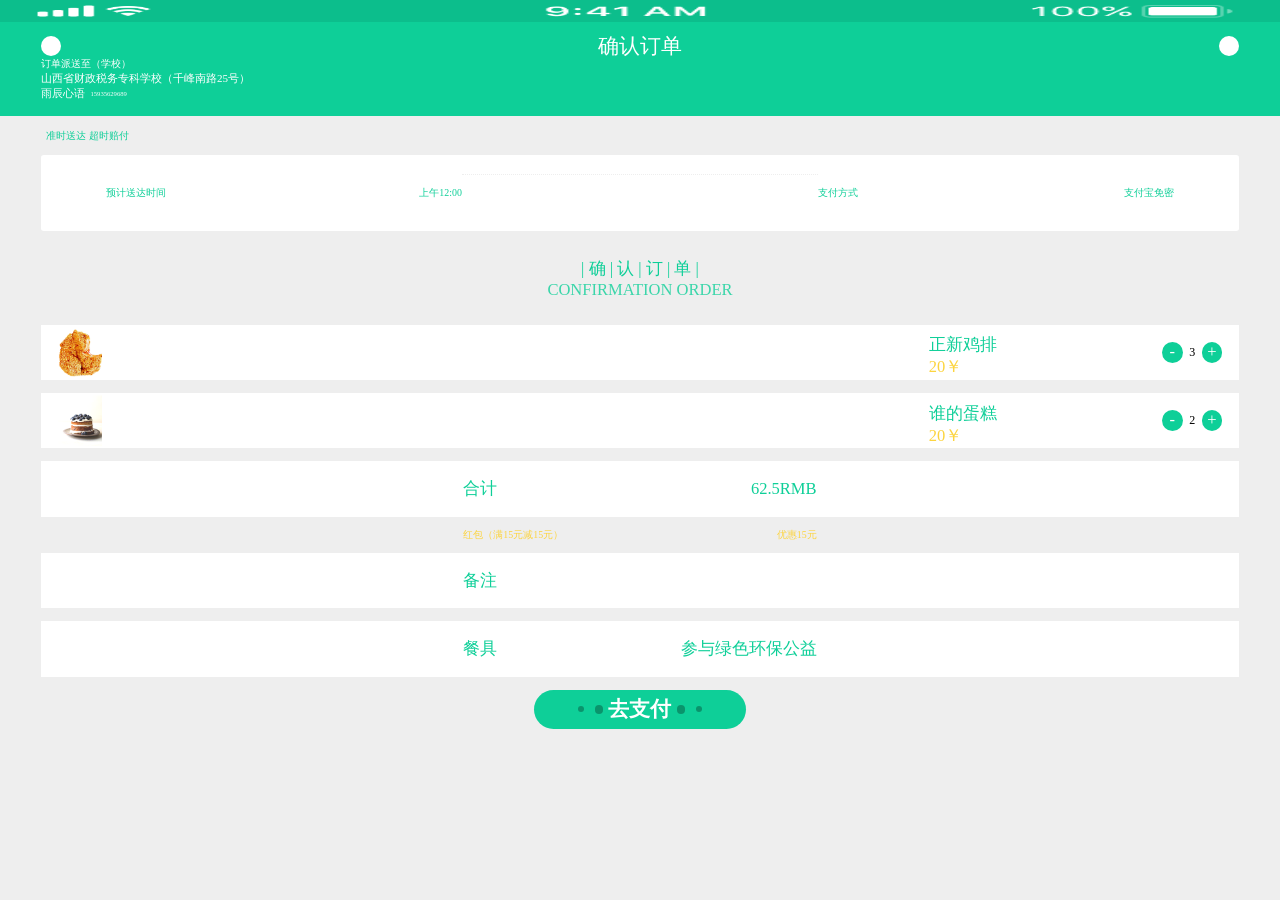
<file: food1.0/confirms.html>
<!DOCTYPE html>
<html lang="en">
<head>
    <meta charset="UTF-8">
    <meta name="viewport" content="width=device-width">
    <link rel="stylesheet" href="css/Personal%20Center.css">
    <link rel="stylesheet" href="css/basic.css">
    <link rel="stylesheet" href="css/index.css">
    <link rel="stylesheet" href="css/Store.css">
    <link rel="stylesheet" href="css/confirm.css">
    <link rel="stylesheet" href="http://at.alicdn.com/t/font_1019572_fpy5pilshcc.css">
    <title>确认订单</title>
</head>
<body>
<!--头部开始-->
<header class="header-box">
    <div class="nav">
        <img src="img/zhuangtailan.png" alt="">
    </div>
    <div class="header-content">
        <a href="Store.html">
            <div class="content-L">
                <i class="iconfont icon-next-copy"></i>
            </div>
        </a>
        <div class="content-word">
            确认订单
        </div>
        <div class="content-L">
            <i class="iconfont icon-fenxiang" id="edit"></i>
        </div>
        <div id="content-xinxi">
            <p class="paisong">
                订单派送至（学校）
            </p>
            <p class="paisongdizhi">
                山西省财政税务专科学校（千峰南路25号）
            </p>
            <div class="paisong-phone">
                雨辰心语
                <i class="iconfont icon-shouji"></i>
                <p class="phones">15935629689</p>
            </div>
        </div>
    </div>

</header>
<!--头部结束-->
<!--内容开始-->
<div class="content">
    <i class="iconfont icon-gantanhao"></i>
    <span>准时送达  超时赔付</span>
</div>
<div class="content-a">
    <div class="content-a-up">
        <p>预计送达时间</p>
        <p>
            上午12:00
            <i class="iconfont icon-down2"></i>
        </p>
    </div>
    <div class="xuxian"></div>
    <div class="content-a-up">
        <p>支付方式</p>
        <p>
            支付宝免密
            <i class="iconfont icon-down2"></i>
        </p>
    </div>
</div>
<div class="content-b">
    <p>
        <span>|</span>
        确
        <span>|</span>
        认
        <span>|</span>
        订
        <span>|</span>
        单
        <span>|</span>
    </p>
    <p id="content-b-p">CONFIRMATION ORDER</p>
</div>
<div class="content-c">
    <div class="content-c-img">
        <img src="img/01.png" alt="">
    </div>
    <div class="content-c-word">
        <div class="c-word-left">
            <p class="word-left-up">正新鸡排</p>
            <p class="word-left-down">20￥</p>
        </div>
        <div class="c-word-right">
            <div class="jian">
                -
            </div>
            <div>3</div>
            <div class="jian">
                +
            </div>
        </div>
    </div>
</div>
<div class="content-c">
    <div class="content-c-img">
        <img src="img/3.png" alt="">
    </div>
    <div class="content-c-word">
        <div class="c-word-left">
            <p class="word-left-up">谁的蛋糕</p>
            <p class="word-left-down">20￥</p>
        </div>
        <div class="c-word-right">
            <div class="jian">
                -
            </div>
            <div>2</div>
            <div class="jian">
                +
            </div>
        </div>
    </div>
</div>
<div class="content-d">
    <div class="content-d-word">
        <p>合计</p>
        <p>62.5RMB</p>
    </div>
</div>
<div class="content-e">
    <p>红包（满15元减15元）</p>
    <p>优惠15元</p>
</div>
<div class="content-d">
    <div class="content-d-word">
        <p>备注</p>
        <p><i class="iconfont icon-down2"></i></p>
    </div>
</div>
<div class="content-d">
    <div class="content-d-word">
        <p>餐具</p>
        <p>参与绿色环保公益</p>
    </div>
</div>
<a href="Payment%20method.html">
    <div class="button">
        <div class="button-dot1"></div>
        <div class="button-dot2"></div>
        去支付
        <div class="button-dot2"></div>
        <div class="button-dot1"></div>
    </div>
</a>
<!--内容结束-->
</body>
</html>
</file>
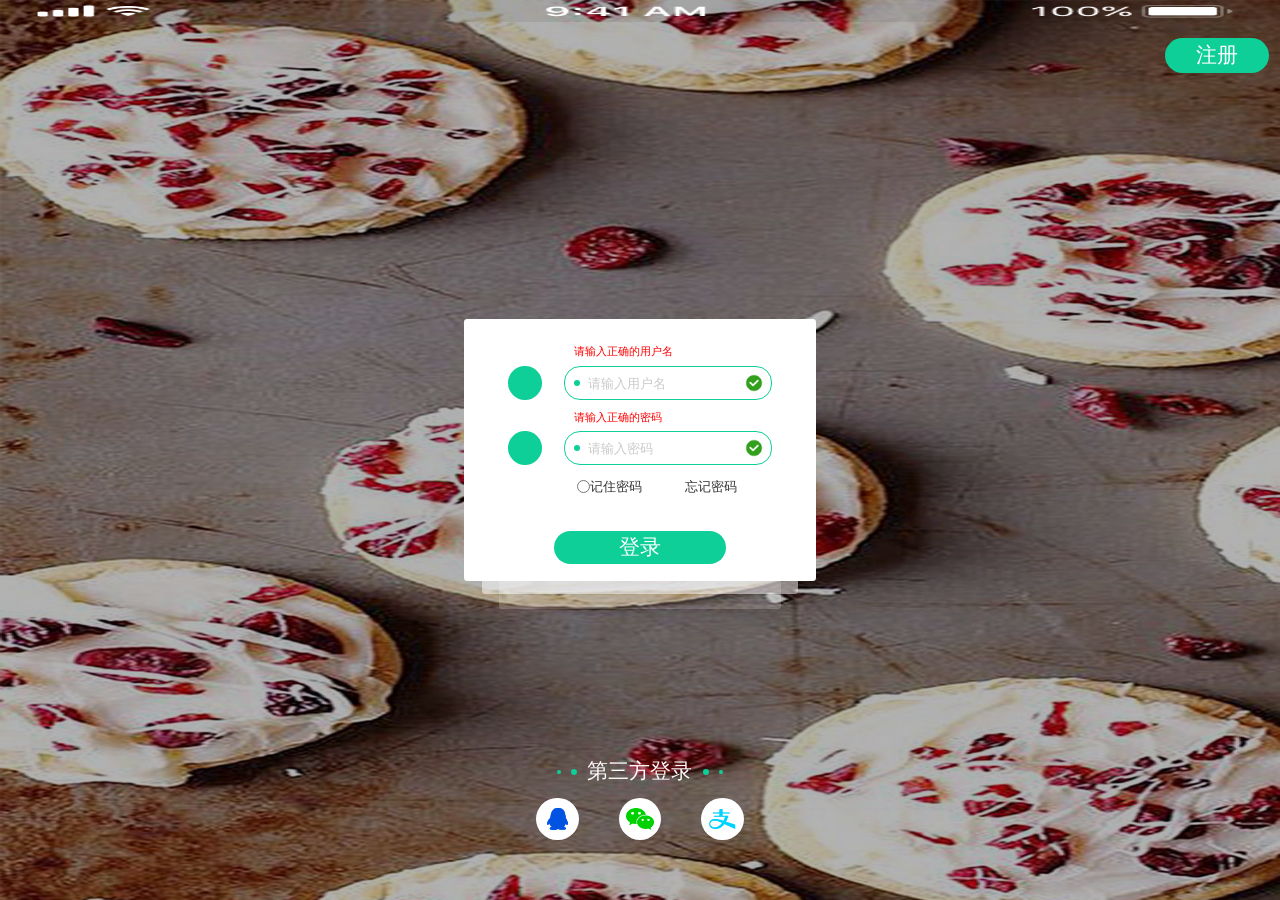
<file: food1.0/Login.html>
<!DOCTYPE html>
<html lang="en">
<head>
    <meta charset="UTF-8">
    <meta name="viewport" content="width=device-width">
    <title>登录</title>
    <link rel="stylesheet" href="css/Login.css">
    <link rel="stylesheet" href="css/index.css">
    <link rel="stylesheet" href="css/basic.css">
    <link rel="stylesheet" href="http://at.alicdn.com/t/font_1019572_t149t89zrfj.css">
</head>
<body>
<div id="body">
<!--头部开始-->
<header id="header-box">
    <div class="nav">
        <img src="img/zhuangtailan.png" alt="">
    </div>
    <div class="header-two">
        <a href="Register.html">
            <div class="button">
                注册
            </div>
        </a>
    </div>
</header>
<!--头部结束-->
<!--内容开始-->

<div id="content-box">
    <div class="tip">
        <i class="iconfont icon-gantanhao"></i>
        <span>请输入正确的用户名</span>
    </div>
    <div class="tip tip-pwd">
        <i class="iconfont icon-gantanhao"></i>
        <span>请输入正确的密码</span>
    </div>
    <div id="users">
        <div id="user">
            <i class="iconfont icon-yonghuming"></i>
        </div>
        <div id="input-box">
            <div class="a aa"></div>
            <input type="text" id="input" placeholder="请输入用户名">
            <img src="img/zhengque.png" alt="">
        </div>
    </div>
    <div id="users">
        <div id="user">
            <i class="iconfont icon-mima"></i>
        </div>
        <div id="input-box">
            <div class="a aa"></div>
            <input type="password" id="input" placeholder="请输入密码">
            <img src="img/zhengque.png" alt="">
        </div>
    </div>
    <div class="file">
        <div class="file-L">
            <input type="radio">
            <span>记住密码</span>
        </div>
        <div class="file-L">
            <i class="iconfont icon-gantanhao"></i>
            <span>忘记密码</span>
        </div>
    </div>
    <a href="index.html">
        <div class="login-button">
            登录
        </div>
    </a>
</div>
<div id="content-one"></div>
<div id="content-two"></div>
<!--内容结束-->
<!--底部开始-->
<footer class="footer-box">
    <div class="footer-word">
        <div class="b"></div>
        <div class="a"></div>
        <a class="c">
            第三方登录
        </a>
        <div class="a"></div>
        <div class="b"></div>
    </div>
    <div class="footer-icon">
        <div class="icon-img">
            <img src="img/qq0.png" alt="">
        </div>
        <div class="icon-img">
            <img src="img/weixin0.png" alt="">
        </div>
        <div class="icon-img">
            <img src="img/zhifubao.png" alt="">
        </div>
    </div>
</footer>
<!--底部结束-->
</div>
</body>
</html>
</file>
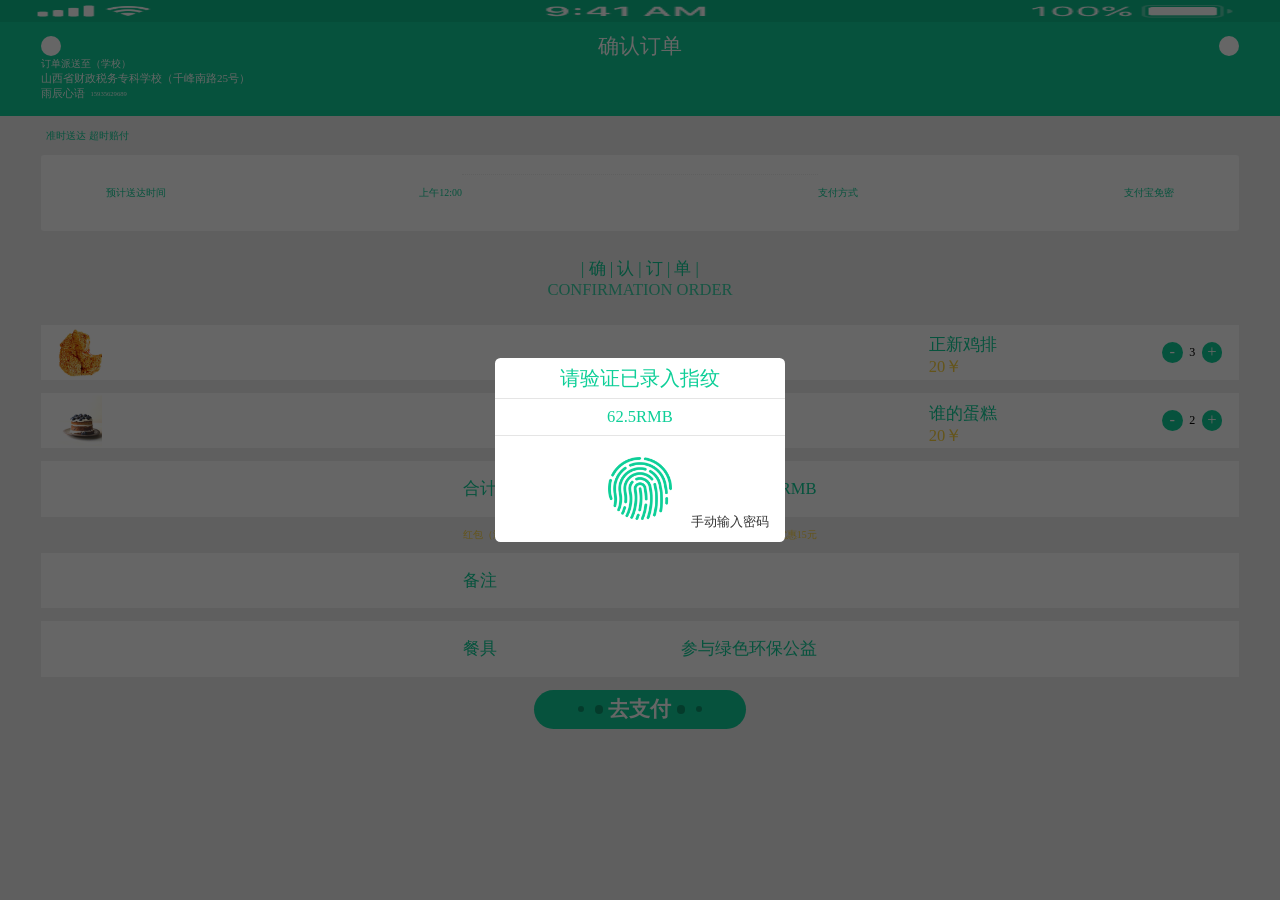
<file: food1.0/Payment method figerprint.html>
<!DOCTYPE html>
<html lang="en">
<head>
    <meta charset="UTF-8">
    <meta name="viewport" content="width=device-width">
    <link rel="stylesheet" href="css/Personal%20Center.css">
    <link rel="stylesheet" href="css/basic.css">
    <link rel="stylesheet" href="css/index.css">
    <link rel="stylesheet" href="css/Store.css">
    <link rel="stylesheet" href="css/confirm.css">
    <link rel="stylesheet" href="css/Payment%20method.css">
    <link rel="stylesheet" href="css/Payment%20method%20figerprint.css">
    <link rel="stylesheet" href="http://at.alicdn.com/t/font_1019572_fpy5pilshcc.css">
    <title>指纹支付</title>
</head>
<body>
<div class="big-box"></div>
<!--头部开始-->
<header class="header-box">
    <div class="nav">
        <img src="img/zhuangtailan.png" alt="">
    </div>
    <div class="header-content">
        <div class="content-L">
            <i class="iconfont icon-next-copy"></i>
        </div>
        <div class="content-word">
            确认订单
        </div>
        <div class="content-L">
            <i class="iconfont icon-fenxiang" id="edit"></i>
        </div>
        <div id="content-xinxi">
            <p class="paisong">
                订单派送至（学校）
            </p>
            <p class="paisongdizhi">
                山西省财政税务专科学校（千峰南路25号）
            </p>
            <div class="paisong-phone">
                雨辰心语
                <i class="iconfont icon-shouji"></i>
                <p class="phones">15935629689</p>
            </div>
        </div>
    </div>

</header>
<!--头部结束-->
<!--内容开始-->
<div class="content">
    <i class="iconfont icon-gantanhao"></i>
    <span>准时送达  超时赔付</span>
</div>
<div class="content-a">
    <div class="content-a-up">
        <p>预计送达时间</p>
        <p>
            上午12:00
            <i class="iconfont icon-down2"></i>
        </p>
    </div>
    <div class="xuxian"></div>
    <div class="content-a-up">
        <p>支付方式</p>
        <p>
            支付宝免密
            <i class="iconfont icon-down2"></i>
        </p>
    </div>
</div>
<div class="content-b">
    <p>
        <span>|</span>
        确
        <span>|</span>
        认
        <span>|</span>
        订
        <span>|</span>
        单
        <span>|</span>
    </p>
    <p id="content-b-p">CONFIRMATION ORDER</p>
</div>
<div class="content-c">
    <div class="content-c-img">
        <img src="img/01.png" alt="">
    </div>
    <div class="content-c-word">
        <div class="c-word-left">
            <p class="word-left-up">正新鸡排</p>
            <p class="word-left-down">20￥</p>
        </div>
        <div class="c-word-right">
            <div class="jian">
                -
            </div>
            <div>3</div>
            <div class="jian">
                +
            </div>
        </div>
    </div>
</div>
<div class="content-c">
    <div class="content-c-img">
        <img src="img/3.png" alt="">
    </div>
    <div class="content-c-word">
        <div class="c-word-left">
            <p class="word-left-up">谁的蛋糕</p>
            <p class="word-left-down">20￥</p>
        </div>
        <div class="c-word-right">
            <div class="jian">
                -
            </div>
            <div>2</div>
            <div class="jian">
                +
            </div>
        </div>
    </div>
</div>
<div class="content-d">
    <div class="content-d-word">
        <p>合计</p>
        <p>62.5RMB</p>
    </div>
</div>
<div class="content-e">
    <p>红包（满15元减15元）</p>
    <p>优惠15元</p>
</div>
<div class="content-d">
    <div class="content-d-word">
        <p>备注</p>
        <p><i class="iconfont icon-down2"></i></p>
    </div>
</div>
<div class="content-d">
    <div class="content-d-word">
        <p>餐具</p>
        <p>参与绿色环保公益</p>
    </div>
</div>
<div class="button">
    <div class="button-dot1"></div>
    <div class="button-dot2"></div>
    去支付
    <div class="button-dot2"></div>
    <div class="button-dot1"></div>
</div>
<!--内容结束-->
<!--指纹支付开始-->
<div class="finger-box">
    <div class="finger-a">
        <i class="iconfont icon-next-copy"></i>
        请验证已录入指纹
    </div>
    <div class="finger-b">
        62.5RMB
    </div>
    <div class="finger-c">
        <a href="Success.html">
            <img src="img/zhiwen.png" alt="">
        </a>
        <a href="Payment%20method%20pwd.html">
            <div class="c-word">手动输入密码</div>
        </a>
    </div>
</div>
<!--指纹支付结束-->
</body>
</html>
</file>
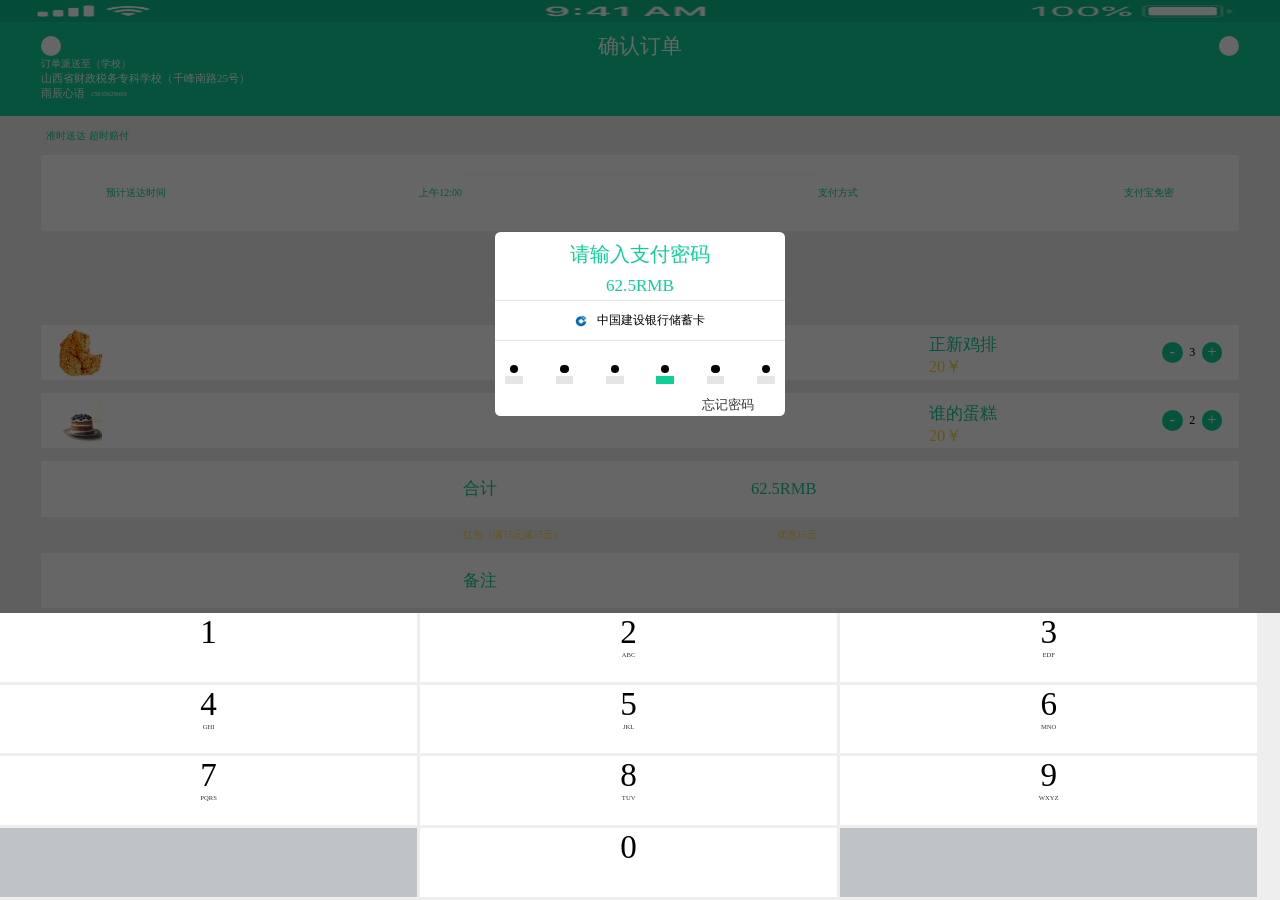
<file: food1.0/Payment method pwd.html>
<!DOCTYPE html>
<html lang="en">
<head>
    <meta charset="UTF-8">
    <meta name="viewport" content="width=device-width">
    <link rel="stylesheet" href="css/Personal%20Center.css">
    <link rel="stylesheet" href="css/basic.css">
    <link rel="stylesheet" href="css/index.css">
    <link rel="stylesheet" href="css/Store.css">
    <link rel="stylesheet" href="css/confirm.css">
    <link rel="stylesheet" href="css/Payment%20method.css">
    <link rel="stylesheet" href="css/Payment%20method%20pwd.css">
    <link rel="stylesheet" href="http://at.alicdn.com/t/font_1019572_fpy5pilshcc.css">
    <title>支付方式-密码支付</title>
</head>
<body>
<div class="big-box"></div>
<!--头部开始-->
<header class="header-box">
    <div class="nav">
        <img src="img/zhuangtailan.png" alt="">
    </div>
    <div class="header-content">
        <div class="content-L">
            <i class="iconfont icon-next-copy"></i>
        </div>
        <div class="content-word">
            确认订单
        </div>
        <div class="content-L">
            <i class="iconfont icon-fenxiang" id="edit"></i>
        </div>
        <div id="content-xinxi">
            <p class="paisong">
                订单派送至（学校）
            </p>
            <p class="paisongdizhi">
                山西省财政税务专科学校（千峰南路25号）
            </p>
            <div class="paisong-phone">
                雨辰心语
                <i class="iconfont icon-shouji"></i>
                <p class="phones">15935629689</p>
            </div>
        </div>
    </div>

</header>
<!--头部结束-->
<!--内容开始-->
<div class="content">
    <i class="iconfont icon-gantanhao"></i>
    <span>准时送达  超时赔付</span>
</div>
<div class="content-a">
    <div class="content-a-up">
        <p>预计送达时间</p>
        <p>
            上午12:00
            <i class="iconfont icon-down2"></i>
        </p>
    </div>
    <div class="xuxian"></div>
    <div class="content-a-up">
        <p>支付方式</p>
        <p>
            支付宝免密
            <i class="iconfont icon-down2"></i>
        </p>
    </div>
</div>
<div class="content-b">
    <p>
        <span>|</span>
        确
        <span>|</span>
        认
        <span>|</span>
        订
        <span>|</span>
        单
        <span>|</span>
    </p>
    <p id="content-b-p">CONFIRMATION ORDER</p>
</div>
<div class="content-c">
    <div class="content-c-img">
        <img src="img/01.png" alt="">
    </div>
    <div class="content-c-word">
        <div class="c-word-left">
            <p class="word-left-up">正新鸡排</p>
            <p class="word-left-down">20￥</p>
        </div>
        <div class="c-word-right">
            <div class="jian">
                -
            </div>
            <div>3</div>
            <div class="jian">
                +
            </div>
        </div>
    </div>
</div>
<div class="content-c">
    <div class="content-c-img">
        <img src="img/3.png" alt="">
    </div>
    <div class="content-c-word">
        <div class="c-word-left">
            <p class="word-left-up">谁的蛋糕</p>
            <p class="word-left-down">20￥</p>
        </div>
        <div class="c-word-right">
            <div class="jian">
                -
            </div>
            <div>2</div>
            <div class="jian">
                +
            </div>
        </div>
    </div>
</div>
<div class="content-d">
    <div class="content-d-word">
        <p>合计</p>
        <p>62.5RMB</p>
    </div>
</div>
<div class="content-e">
    <p>红包（满15元减15元）</p>
    <p>优惠15元</p>
</div>
<div class="content-d">
    <div class="content-d-word">
        <p>备注</p>
        <p><i class="iconfont icon-down2"></i></p>
    </div>
</div>
<div class="content-d">
    <div class="content-d-word">
        <p>餐具</p>
        <p>参与绿色环保公益</p>
    </div>
</div>
<div class="button">
    <div class="button-dot1"></div>
    <div class="button-dot2"></div>
    去支付
    <div class="button-dot2"></div>
    <div class="button-dot1"></div>
</div>
<!--内容结束-->
    <div class="jianpan-box">
        <div class="jianpan-a">
            <p>1</p>
            <p class="jianpan-word" ></p>
        </div>
        <div class="jianpan-a">
            <p>2</p>
            <p class="jianpan-word" >ABC</p>
        </div>
        <div class="jianpan-a">
            <p>3</p>
            <p class="jianpan-word" >EDF</p>
        </div>
        <div class="jianpan-a">
            <p>4</p>
            <p class="jianpan-word" >GHI</p>
        </div>
        <div class="jianpan-a">
            <p>5</p>
            <p class="jianpan-word" >JKL</p>
        </div>
        <div class="jianpan-a">
            <p>6</p>
            <p class="jianpan-word" >MNO</p>
        </div>
        <div class="jianpan-a">
            <p>7</p>
            <p class="jianpan-word" >PQRS</p>
        </div>
        <div class="jianpan-a">
            <p>8</p>
            <p class="jianpan-word" >TUV</p>
        </div>
        <div class="jianpan-a">
            <p>9</p>
            <p class="jianpan-word" >WXYZ</p>
        </div>
        <div class="jianpan-a jianpan-b">

        </div>
        <div class="jianpan-a">
            <p>0</p>
            <p class="jianpan-word" ></p>
        </div>
        <div class="jianpan-a jianpan-b">
            <i class="iconfont icon-delete"></i>
        </div>


    </div>
    <div class="input-pwd">
        <div class="pwd-a">
            <i class="iconfont icon-next-copy"></i>
            请输入支付密码
        </div>
        <div class="pwd-b">
            62.5RMB
        </div>
        <div class="pwd-c">
            <p>
                <img src="img/jiansheyinhang.png" alt="">
                中国建设银行储蓄卡
            </p>
            <i class="iconfont icon-xiangyou"></i>
        </div>
        <div class="pwd-d">
            <div class="pwd-d-a-one">
                <input type="password">
                <div></div>
            </div>
            <div class="pwd-d-a-one">
                <input type="password">
                <div></div>
            </div>
            <div class="pwd-d-a-one">
                <input type="password">
                <div></div>
            </div>
            <div class="pwd-d-a-one">
                <input type="password">
                <div id="pwd-input-yes"></div>
            </div>
            <div class="pwd-d-a-one">
                <input type="password">
                <div></div>
            </div>
            <a href="Success.html">
                <div class="pwd-d-a-one">
                    <input type="password">
                    <div></div>
                </div>
            </a>
            <div class="pwd-d-wangjimima">
                <i class="iconfont icon-gantanhao"></i>
                忘记密码
            </div>
        </div>
    </div>
</body>
</html>
</file>
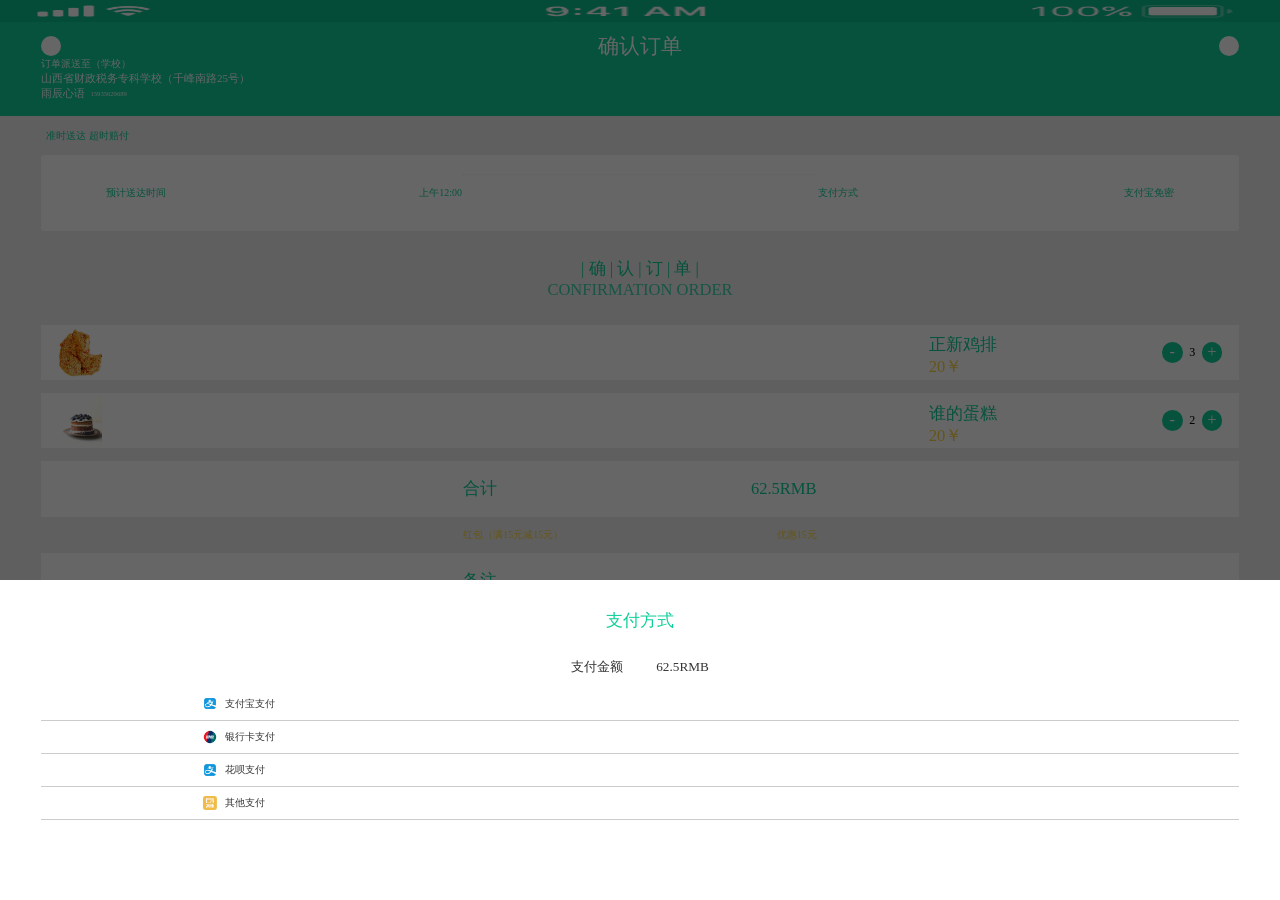
<file: food1.0/Payment method.html>
<!DOCTYPE html>
<html lang="en">
<head>
    <meta charset="UTF-8">
    <meta name="viewport" content="width=device-width">
    <link rel="stylesheet" href="css/Personal%20Center.css">
    <link rel="stylesheet" href="css/basic.css">
    <link rel="stylesheet" href="css/index.css">
    <link rel="stylesheet" href="css/Store.css">
    <link rel="stylesheet" href="css/confirm.css">
    <link rel="stylesheet" href="css/Payment%20method.css">
    <link rel="stylesheet" href="http://at.alicdn.com/t/font_1019572_fpy5pilshcc.css">
    <title>支付方式</title>
</head>
<body>
<div class="big-box"></div>
<!--头部开始-->
<header class="header-box">
    <div class="nav">
        <img src="img/zhuangtailan.png" alt="">
    </div>
    <div class="header-content">
        <div class="content-L">
            <i class="iconfont icon-next-copy"></i>
        </div>
        <div class="content-word">
            确认订单
        </div>
        <div class="content-L">
            <i class="iconfont icon-fenxiang" id="edit"></i>
        </div>
        <div id="content-xinxi">
            <p class="paisong">
                订单派送至（学校）
            </p>
            <p class="paisongdizhi">
                山西省财政税务专科学校（千峰南路25号）
            </p>
            <div class="paisong-phone">
                雨辰心语
                <i class="iconfont icon-shouji"></i>
                <p class="phones">15935629689</p>
            </div>
        </div>
    </div>

</header>
<!--头部结束-->
<!--内容开始-->
<div class="content">
    <i class="iconfont icon-gantanhao"></i>
    <span>准时送达  超时赔付</span>
</div>
<div class="content-a">
    <div class="content-a-up">
        <p>预计送达时间</p>
        <p>
            上午12:00
            <i class="iconfont icon-down2"></i>
        </p>
    </div>
    <div class="xuxian"></div>
    <div class="content-a-up">
        <p>支付方式</p>
        <p>
            支付宝免密
            <i class="iconfont icon-down2"></i>
        </p>
    </div>
</div>
<div class="content-b">
    <p>
        <span>|</span>
        确
        <span>|</span>
        认
        <span>|</span>
        订
        <span>|</span>
        单
        <span>|</span>
    </p>
    <p id="content-b-p">CONFIRMATION ORDER</p>
</div>
<div class="content-c">
    <div class="content-c-img">
        <img src="img/01.png" alt="">
    </div>
    <div class="content-c-word">
        <div class="c-word-left">
            <p class="word-left-up">正新鸡排</p>
            <p class="word-left-down">20￥</p>
        </div>
        <div class="c-word-right">
            <div class="jian">
                -
            </div>
            <div>3</div>
            <div class="jian">
                +
            </div>
        </div>
    </div>
</div>
<div class="content-c">
    <div class="content-c-img">
        <img src="img/3.png" alt="">
    </div>
    <div class="content-c-word">
        <div class="c-word-left">
            <p class="word-left-up">谁的蛋糕</p>
            <p class="word-left-down">20￥</p>
        </div>
        <div class="c-word-right">
            <div class="jian">
                -
            </div>
            <div>2</div>
            <div class="jian">
                +
            </div>
        </div>
    </div>
</div>
<div class="content-d">
    <div class="content-d-word">
        <p>合计</p>
        <p>62.5RMB</p>
    </div>
</div>
<div class="content-e">
    <p>红包（满15元减15元）</p>
    <p>优惠15元</p>
</div>
<div class="content-d">
    <div class="content-d-word">
        <p>备注</p>
        <p><i class="iconfont icon-down2"></i></p>
    </div>
</div>
<div class="content-d">
    <div class="content-d-word">
        <p>餐具</p>
        <p>参与绿色环保公益</p>
    </div>
</div>
<div class="button">
    <div class="button-dot1"></div>
    <div class="button-dot2"></div>
    去支付
    <div class="button-dot2"></div>
    <div class="button-dot1"></div>
</div>
<!--内容结束-->
<div class="method">
    <div class="method-a">
        <i class="iconfont icon-next-copy"></i>
        支付方式
    </div>
    <div class="method-b">
        <div>支付金额</div>
        <div class="method-rmb">62.5RMB</div>
    </div>
    <a href="Payment%20method%20figerprint.html">
        <div class="method-c">
            <div class="method-kong"></div>
            <img src="img/umidd17.png" alt="">
            <p>支付宝支付</p>
        </div>
    </a>
    <a href="Payment%20method%20figerprint.html">
        <div class="method-c">
            <div class="method-kong"></div>
            <img src="img/yinlian.png" alt="">
            <p>银行卡支付</p>
        </div>
    </a>
    <a href="Payment%20method%20figerprint.html">
        <div class="method-c">
            <div class="method-kong"></div>
            <img src="img/umidd17.png" alt="">
            <p>花呗支付</p>
        </div>
    </a>
    <a href="Payment%20method%20figerprint.html">
        <div class="method-c">
            <div class="method-kong"></div>
            <img src="img/qitazhifu.png" alt="">
            <p>其他支付</p>
        </div>
    </a>
</div>
</body>
</html>
</file>
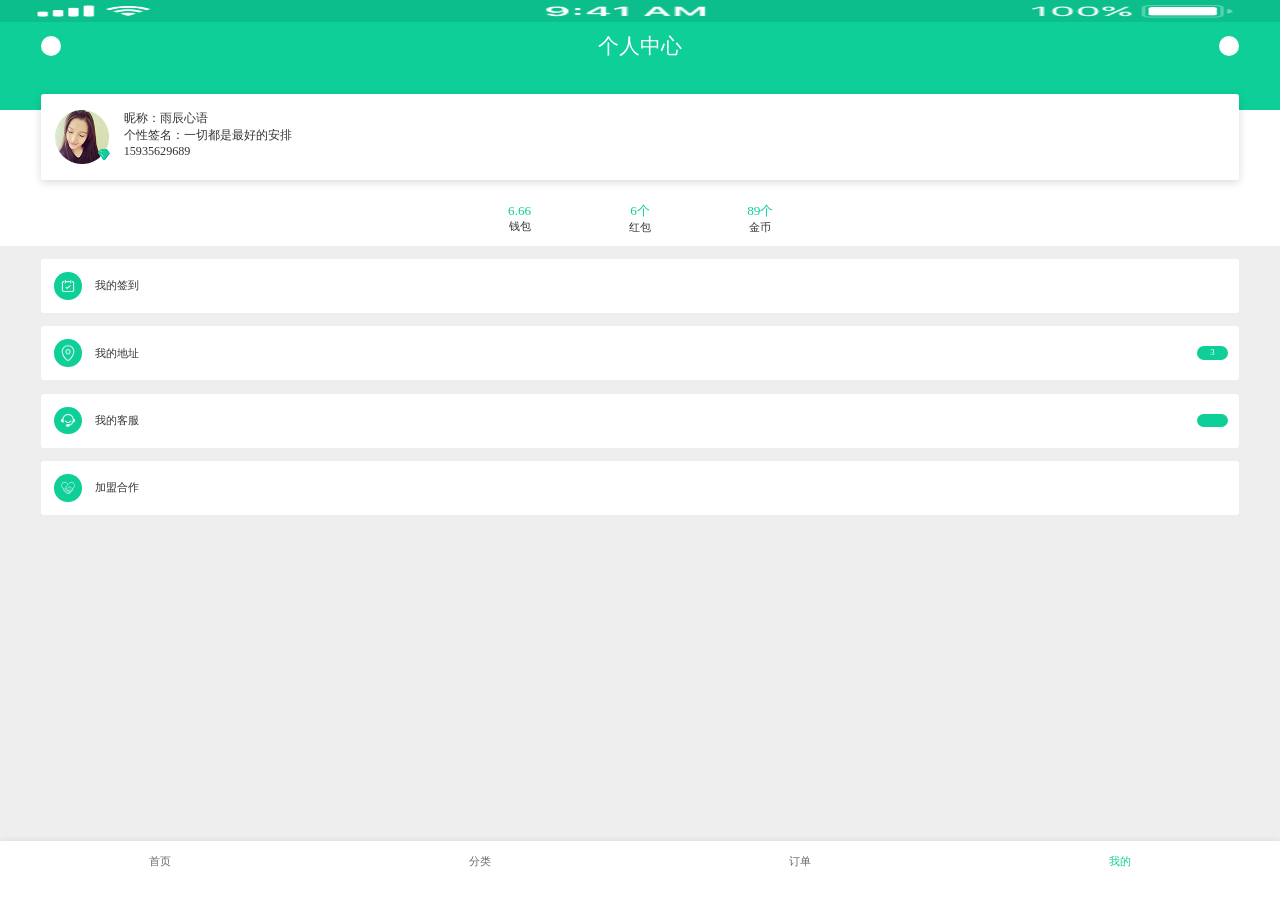
<file: food1.0/Personal Center.html>
<!DOCTYPE html>
<html lang="en">
<head>
    <meta charset="UTF-8">
    <meta name="viewport" content="width=device-width">
    <link rel="stylesheet" href="css/Personal%20Center.css">
    <link rel="stylesheet" href="css/basic.css">
    <link rel="stylesheet" href="css/index.css">
    <link rel="stylesheet" href="http://at.alicdn.com/t/font_1019572_5xvdwhmgpco.css">
    <title>个人中心</title>
</head>
<body>
<!--头部开始-->
<header class="header-box">
    <div class="nav">
        <img src="img/zhuangtailan.png" alt="">
    </div>
    <div class="header-content">
        <div class="content-L">
            <i class="iconfont icon-shezhi"></i>
        </div>
        <div class="content-word">
            个人中心
        </div>
        <div class="content-L">
            <i class="iconfont icon-bianji" id="edit"></i>
        </div>
    </div>
</header>
<!--头部结束-->
<!--个人信息开始-->
<div class="personal-box">
    <div class="head-box">
        <div class="head-head">
            <img src="img/12.png" alt="">
        </div>
        <div class="green">
            <img src="img/Green.png" alt="">
        </div>
        <div class="head-word">
            <p>昵称：雨辰心语</p>
            <p>个性签名：一切都是最好的安排</p>
            <p>
                <i class="iconfont icon-shouji"></i>
                15935629689
            </p>
        </div>
    </div>
    <div class="personal-content">
        <div class="content-a">
            <p id="num">6.66</p>
            <p id="words">钱包</p>
        </div>
        <div class="content-a">
            <p id="num">6个</p>
            <p id="words">红包</p>
        </div>
        <div class="content-a">
            <p id="num">89个</p>
            <p id="words">金币</p>
        </div>
    </div>
</div>
<!--个人信息结束-->
<!--列表开始-->
<div class="list-box">
    <div class="list-img">
        <img src="img/qiandao.png" alt="">
    </div>
    <div class="list-word">
        我的签到
    </div>
</div>
<div class="list-box">
    <div class="list-img">
        <img src="img/dizhi.png" id="dizhi" alt="">
    </div>
    <div class="list-word">
        我的地址
    </div>
    <div class="DZ">
        <p>3</p>
    </div>
</div>
<div class="list-box">
    <div class="list-img">
        <img src="img/kefu.png" alt="">
    </div>
    <div class="list-word">
        我的客服
    </div>
    <div class="DZ">
        <i class="iconfont icon-xiangyou"></i>
    </div>
</div>
<div class="list-box">
    <div class="list-img">
        <img src="img/jiamen.png" alt="">
    </div>
    <div class="list-word">
        加盟合作
    </div>
</div>
<!--列表结束-->
<!--底部开始-->
<footer id="footer-box">
    <a class="footer-bd" href="index.html">
        <!--<i class="iconfont icon-yemian-copy-copy" id="choice"></i>-->
        <i class="iconfont icon-shouye-weixuanze" ></i>
        <p >首页</p>
    </a>
    <a class="footer-bd" id="sort">
        <i class="iconfont icon-leimupinleifenleileibie--"></i>
        <!--<i class="iconfont icon-leimupinleifenleileibie"></i>-->
        <p>分类</p>
    </a>
    <a class="footer-bd" href="confirms.html">
        <i class="iconfont icon-dingdan" id="order"></i>
        <!--<i class="iconfont icon-dingdan1" id="order"></i>-->
        <p>订单</p>
    </a>
    <a class="footer-bd" href="Personal%20Center.html">
        <!--<i class="iconfont icon-wode"></i>-->
        <i class="iconfont icon-wodedangxuan" id="choice"></i>
        <p id="choice">我的</p>
    </a>
</footer>
<!--底部结束-->
</body>
</html>
</file>
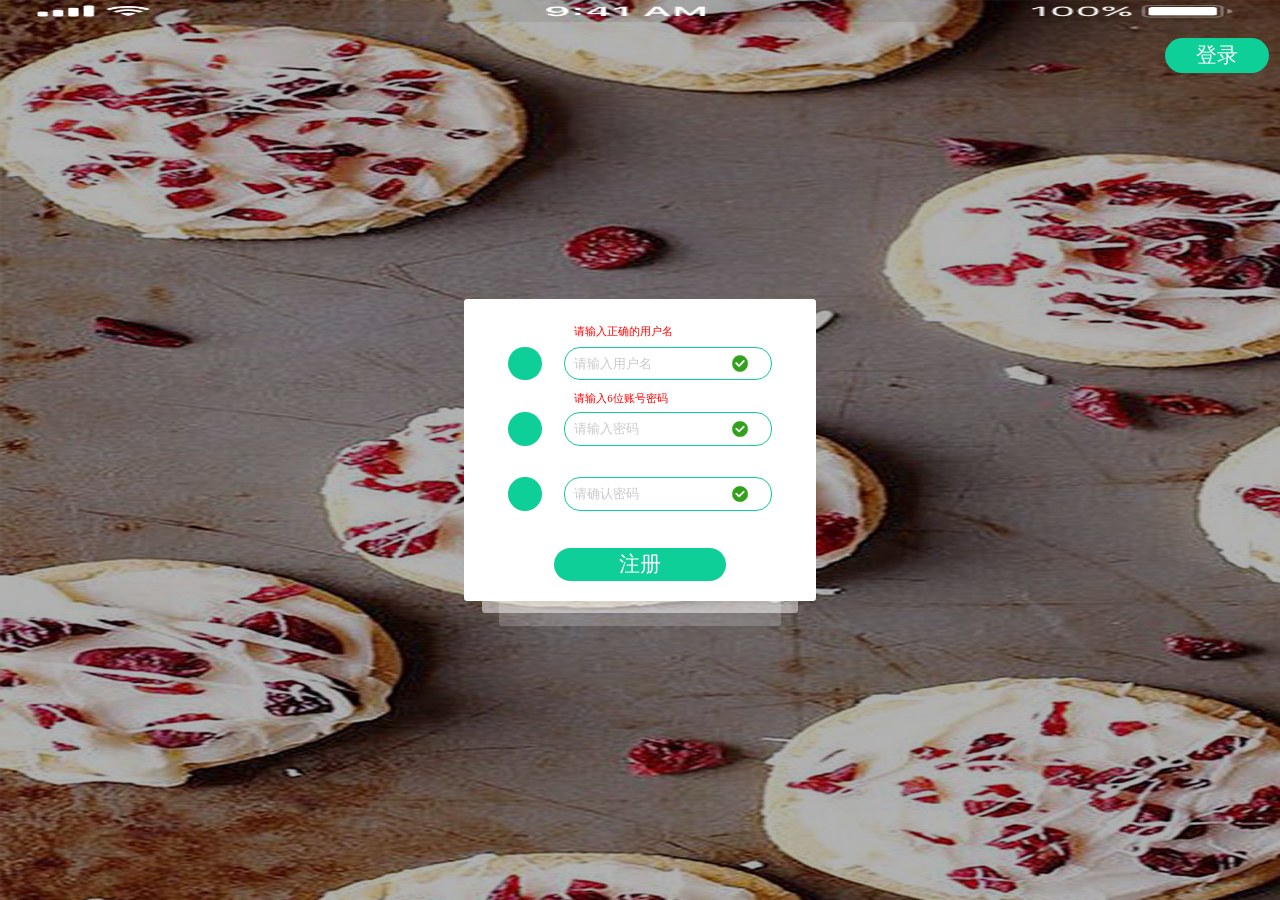
<file: food1.0/Register.html>
<!DOCTYPE html>
<html lang="en">
<head>
    <meta charset="UTF-8">
    <meta name="viewport" content="width=device-width">
    <title>注册</title>
    <link rel="stylesheet" href="css/Register.css">
    <link rel="stylesheet" href="css/index.css">
    <link rel="stylesheet" href="css/basic.css">
    <link rel="stylesheet" href="http://at.alicdn.com/t/font_1019572_t149t89zrfj.css">
</head>
<body>
<div id="body">
<!--头部开始-->
<header id="header-box">
    <div class="nav">
        <img src="img/zhuangtailan.png" alt="">
    </div>
    <div class="header-two">
        <a href="Login.html">
            <div class="button">
                登录
            </div>
        </a>

    </div>
</header>
<!--头部结束-->
<!--内容开始-->

<div id="content-box">
    <div class="tip">
        <i class="iconfont icon-gantanhao"></i>
        <span>请输入正确的用户名</span>
    </div>
    <div class="tip tip-pwd">
        <i class="iconfont icon-gantanhao"></i>
        <span>请输入6位账号密码</span>
    </div>
    <div id="users">
        <div id="user">
            <i class="iconfont icon-yonghuming"></i>
        </div>
        <div id="input-box">
            <div class="a aa"></div>
            <input type="text" id="input" placeholder="请输入用户名">
            <img src="img/zhengque.png" alt="">
        </div>
    </div>
    <div id="users">
        <div id="user">
            <i class="iconfont icon-mima"></i>
        </div>
        <div id="input-box">
            <div class="a aa"></div>
            <input type="password" id="input" placeholder="请输入密码">
            <img src="img/zhengque.png" alt="">
        </div>
    </div>
    <div id="users">
        <div id="user">
            <i class="iconfont icon-mima"></i>
        </div>
        <div id="input-box">
            <div class="a aa"></div>
            <input type="password" id="input" placeholder="请确认密码">
            <img src="img/zhengque.png" alt="">
        </div>
    </div>
    <a href="Login.html">
        <div class="login-button">
            注册
        </div>
    </a>
</div>
<div id="content-one"></div>
<div id="content-two"></div>
<!--内容结束-->
</div>
</body>
</html>
</file>
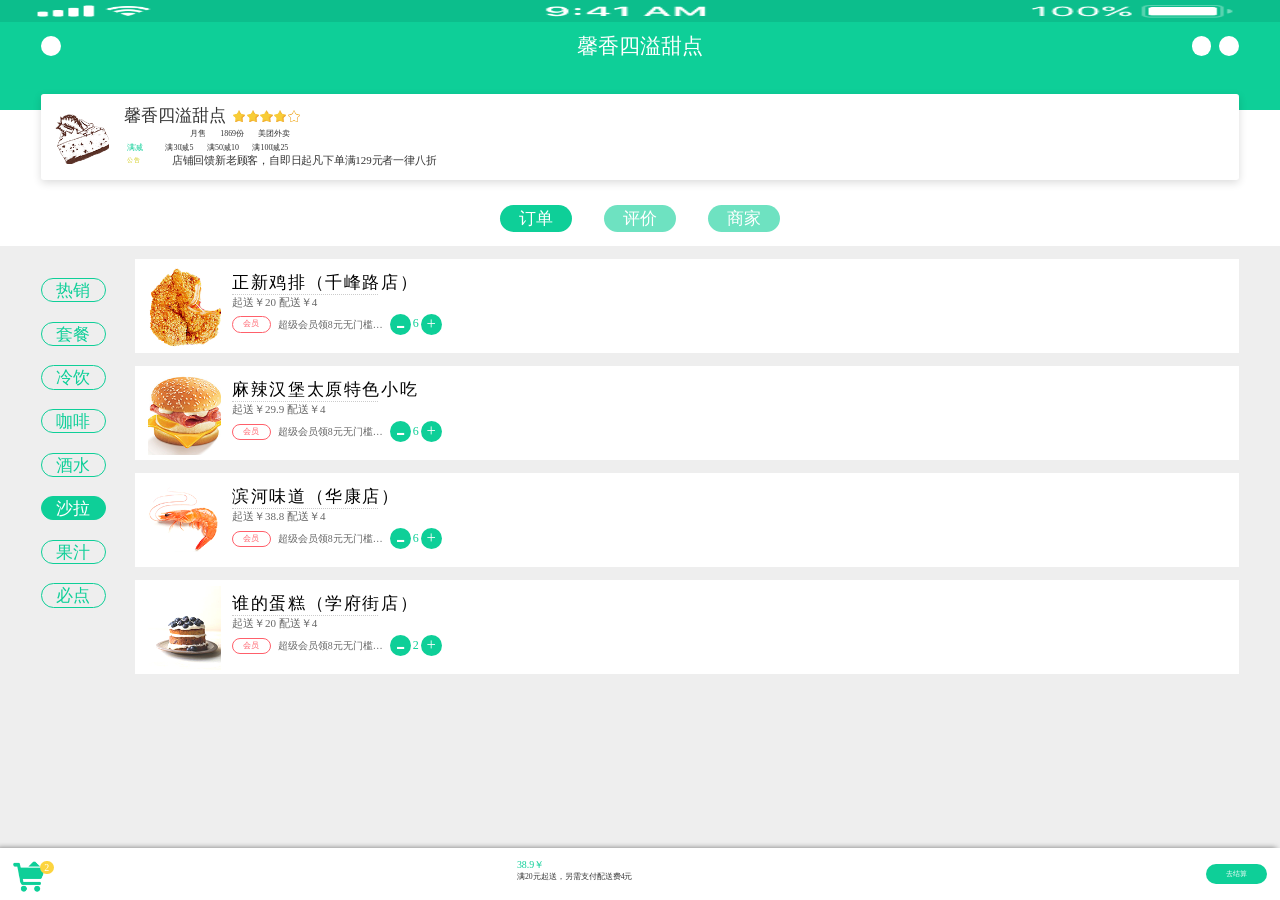
<file: food1.0/Store.html>
<!DOCTYPE html>
<html lang="en">
<head>
    <meta charset="UTF-8">
    <meta name="viewport" content="width=device-width">
    <link rel="stylesheet" href="css/Personal%20Center.css">
    <link rel="stylesheet" href="css/basic.css">
    <link rel="stylesheet" href="css/index.css">
    <link rel="stylesheet" href="css/Store.css">
    <link rel="stylesheet" href="http://at.alicdn.com/t/font_1019572_8u1obtybk3o.css">
    <title>店铺详情</title>
</head>
<body>
<!--头部开始-->
<header class="header-box">
    <div class="nav">
        <img src="img/zhuangtailan.png" alt="">
    </div>
    <div class="header-content">
        <a href="index.html">
            <div class="content-L">
                <i class="iconfont icon-next-copy"></i>
            </div>
        </a>
        <div class="content-word">
            馨香四溢甜点
        </div>
        <div class="content-L">
            <i class="iconfont icon-gengduo" id="edit"></i>
        </div>
        <div class="content-L content-position">
            <i class="iconfont icon-sousuo" id="edit"></i>
        </div>
    </div>
</header>
<!--头部结束-->
<!--个人信息开始-->
<div class="personal-box">
    <div class="head-box">
        <div class="head-head">
            <img src="img/dangao.png" alt="">
        </div>
        <div class="head-word head-word1">
            <p id="head-img">
                <span>馨香四溢甜点</span>
                <img src="img/shi.png" alt="">
                <img src="img/shi.png" alt="">
                <img src="img/shi.png" alt="">
                <img src="img/shi.png" alt="">
                <img src="img/kong.png" alt="">
            </p>
            <p id="head-p">
                <span>月售</span>
                <span>1869份</span>
                <span>美团外卖</span>
            </p>
            <p id="head-manjian">
                <span id="manjian">满减</span>
                <span>满30减5</span>
                <span>满50减10</span>
                <span>满100减25</span>
            </p>
            <div id="head-gonggao">
                <div class="gonggao">
                    <p id="gonggao">公告</p>
                </div>

                <p id="gonggao-word">店铺回馈新老顾客，自即日起凡下单满129元者一律八折</p>
                <!--<div class="gongao-xiala">-->
                <i class="iconfont icon-xiangxia" id="gonggao-i"></i>
                <!--</div>-->
            </div>
        </div>
    </div>
    <div class="personal-content">
        <div class="contents contents-edit">
            订单
        </div>
        <div class="contents">
            评价
        </div>
        <div class="contents">
            商家
        </div>
    </div>
</div>
<!--个人信息结束-->
<div class="content-big-box">
    <!--内容左边列表开始-->
    <div class="listing-box">
        <ul class="listing-ul">
            <li>热销</li>
            <li>套餐</li>
            <li>冷饮</li>
            <li>咖啡</li>
            <li>酒水</li>
            <li id="listing-choice">沙拉</li>
            <li>果汁</li>
            <li>必点</li>
        </ul>
    </div>
    <!--内容左边列表结束-->
    <!--内容右边列表开始-->
    <div class="listing-right">
        <div class="listing-one" id="listing-one-id">
            <div class="one-img">
                <img src="img/01.png" alt="">
            </div>
            <div class="one-word">
                <p class="word-p1">正新鸡排（千峰路店）</p>
                <div class="xian"></div>
                <p class="word-p3">起送￥20  配送￥4</p>
                <div class="word-p2">
                    <div class="ap">
                        <p id="apSpan">会员</p>
                    </div>
                    <span>超级会员领8元无门槛红包</span>
                    <div class="jian">
                        -
                    </div>
                    <div class="num">
                        6
                    </div>
                    <div class="jian jia">
                        +
                    </div>
                </div>
            </div>
        </div>
        <div class="listing-one">
            <div class="one-img">
                <img src="img/030.png" alt="">
            </div>
            <div class="one-word">
                <p class="word-p1">麻辣汉堡太原特色小吃</p>
                <div class="xian"></div>
                <p class="word-p3">起送￥29.9  配送￥4</p>
                <div class="word-p2">
                    <div class="ap">
                        <p id="apSpan">会员</p>
                    </div>
                    <span>超级会员领8元无门槛红包</span>
                    <div class="jian">
                        -
                    </div>
                    <div class="num">
                        6
                    </div>
                    <div class="jian jia">
                        +
                    </div>
                </div>
            </div>
        </div>
        <div class="listing-one">
            <div class="one-img">
                <img src="img/1.png" alt="">
            </div>
            <div class="one-word">
                <p class="word-p1">滨河味道（华康店）</p>
                <div class="xian"></div>
                <p class="word-p3">起送￥38.8  配送￥4</p>
                <div class="word-p2">
                    <div class="ap">
                        <p id="apSpan">会员</p>
                    </div>
                    <span>超级会员领8元无门槛红包</span>
                    <div class="jian">
                        -
                    </div>
                    <div class="num">
                        6
                    </div>
                    <div class="jian jia">
                        +
                    </div>
                </div>
            </div>
        </div>
        <div class="listing-one">
            <div class="one-img">
                <img src="img/3.png" alt="">
            </div>
            <div class="one-word">
                <p class="word-p1">谁的蛋糕（学府街店）</p>
                <div class="xian"></div>
                <p class="word-p3">起送￥20  配送￥4</p>
                <div class="word-p2">
                    <div class="ap">
                        <p id="apSpan">会员</p>
                    </div>
                    <span>超级会员领8元无门槛红包</span>
                    <div class="jian">
                        -
                    </div>
                    <div class="num">
                        2
                    </div>
                    <div class="jian jia">
                        +
                    </div>
                </div>
            </div>
        </div>
    </div>
    <!--内容右边列表结束-->
</div>
<!--底部开始-->
<footer class="footer-box">

    <div class="footer-img">
        <img src="img/gouwucheman.png" id="youxian" alt="">
        <img src="img/gouwuche.png" alt="">
        <div class="footer-circle">
            2
        </div>
    </div>
    <div class="footer-word">
        <p id="footer-p1">38.9￥</p>
        <p id="footer-p2">满20元起送，另需支付配送费4元</p>
    </div>
    <a href="confirms.html">
        <div class="footer-button">
            去结算
        </div>
    </a>
</footer>
<!--底部结束-->
</body>
</html>
</file>
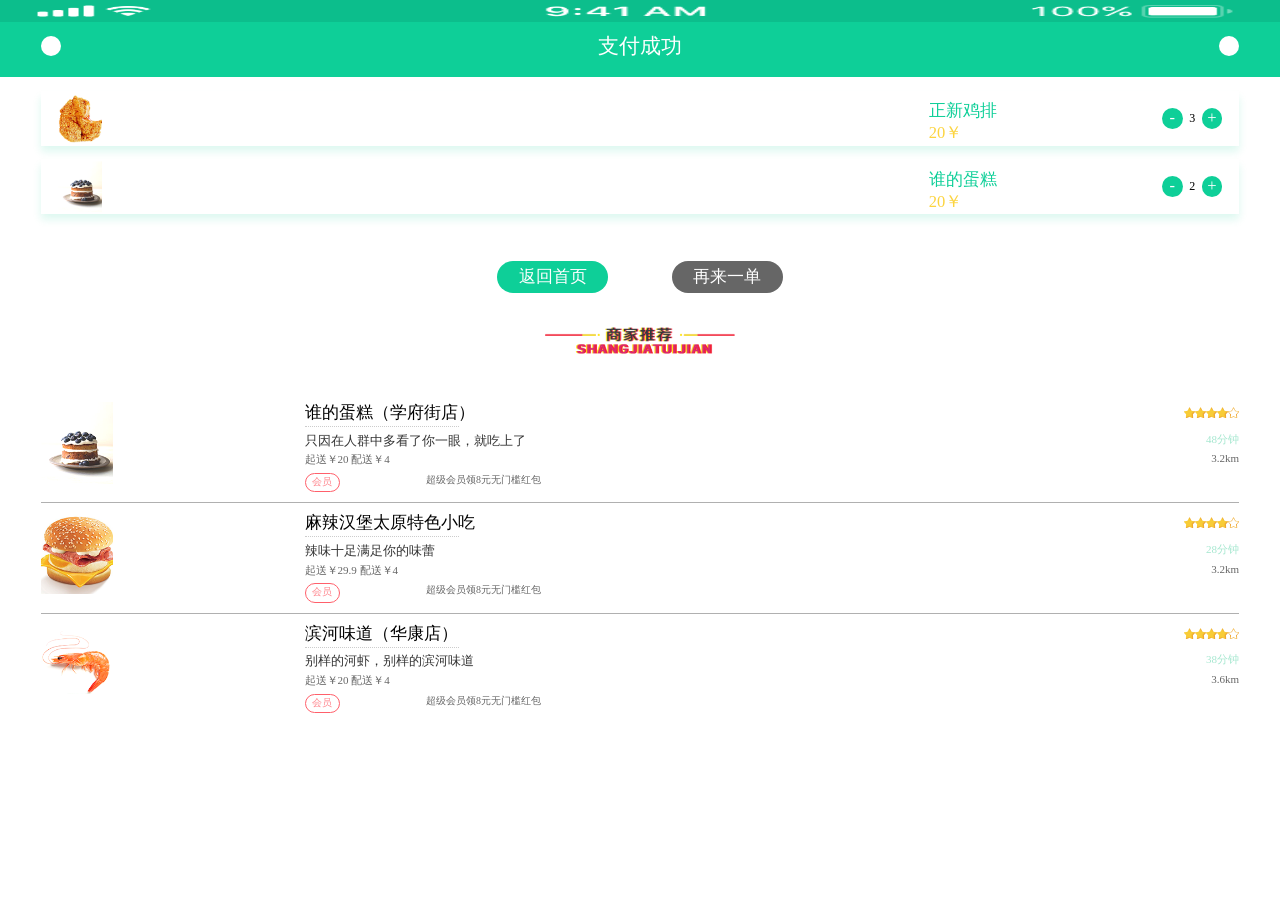
<file: food1.0/Success.html>
<!DOCTYPE html>
<html lang="en">
<head>
    <meta charset="UTF-8">
    <meta name="viewport" content="width=device-width">
    <link rel="stylesheet" href="css/Personal%20Center.css">
    <link rel="stylesheet" href="css/basic.css">
    <link rel="stylesheet" href="css/index.css">
    <link rel="stylesheet" href="css/Store.css">
    <link rel="stylesheet" href="css/confirm.css">
    <link rel="stylesheet" href="css/Success.css">
    <link rel="stylesheet" href="http://at.alicdn.com/t/font_1019572_wykqfr1d2.css">
    <title>支付成功</title>
</head>
<body>
<!--头部开始-->
<header class="header-box header-box1">
    <div class="nav">
        <img src="img/zhuangtailan.png" alt="">
    </div>
    <div class="header-content">
        <a href="index.html">
            <div class="content-L">
                <i class="iconfont icon-next-copy"></i>
            </div>
        </a>
        <div class="content-word">
            支付成功
        </div>
        <div class="content-L">
            <i class="iconfont icon-fenxiang" id="edit"></i>
        </div>
    </div>

</header>
<!--头部结束-->
<!--内容开始-->
<div class="content-c">
    <div class="content-c-img">
        <img src="img/01.png" alt="">
    </div>
    <div class="content-c-word">
        <div class="c-word-left">
            <p class="word-left-up">正新鸡排</p>
            <p class="word-left-down">20￥</p>
        </div>
        <div class="c-word-right">
            <div class="jian">
                -
            </div>
            <div>3</div>
            <div class="jian">
                +
            </div>
        </div>
    </div>
</div>
<div class="content-c">
    <div class="content-c-img">
        <img src="img/3.png" alt="">
    </div>
    <div class="content-c-word">
        <div class="c-word-left">
            <p class="word-left-up">谁的蛋糕</p>
            <p class="word-left-down">20￥</p>
        </div>
        <div class="c-word-right">
            <div class="jian">
                -
            </div>
            <div>2</div>
            <div class="jian">
                +
            </div>
        </div>
    </div>
</div>
<div class="contenting-a">
    <div class="contenting-a-up">
        <a href="index.html">
            <div class="a-up-button">
                返回首页
            </div>
        </a>
        <a href="Store.html">
            <div class="a-up-button button-color">
                再来一单
            </div>
        </a>
    </div>
    <div class="contenting-img">
        <img src="img/shangjiatuijian.png" alt="">
    </div>
</div>
<div class="contenting-b">
    <div class="details-one">
        <div class="details-img">
            <img src="img/3.png" alt="">
        </div>
        <div class="details-content">
            <div id="details-id">
                <div id="POne">谁的蛋糕（学府街店）</div>
                <div id="details-div">
                    <img src="img/shi.png" alt="">
                    <img src="img/shi.png" alt="">
                    <img src="img/shi.png" alt="">
                    <img src="img/shi.png" alt="">
                    <img src="img/kong.png" alt="">
                </div>
            </div>
            <p id="line"></p>
            <p id="PTwo">只因在人群中多看了你一眼，就吃上了
                <span>48分钟</span>
            </p>
            <p id="PThree">起送￥20   配送￥4
                <span>3.2km</span>
            </p>
            <div id="PFour">
                <div id="p4-div">会员</div>
                <div class="PFour-Right">
                    <p>超级会员领8元无门槛红包</p>
                    <i class="iconfont icon-cart-copy"></i>
                </div>
            </div>
        </div>
    </div>
    <div class="details-one">
        <div class="details-img">
            <img src="img/030.png" alt="">
        </div>
        <div class="details-content">
            <div id="details-id">
                <div id="POne">麻辣汉堡太原特色小吃</div>
                <div id="details-div">
                    <img src="img/shi.png" alt="">
                    <img src="img/shi.png" alt="">
                    <img src="img/shi.png" alt="">
                    <img src="img/shi.png" alt="">
                    <img src="img/kong.png" alt="">
                </div>
            </div>
            <p id="line"></p>
            <p id="PTwo">辣味十足满足你的味蕾
                <span>28分钟</span>
            </p>
            <p id="PThree">起送￥29.9   配送￥4
                <span>3.2km</span>
            </p>
            <div id="PFour">
                <div id="p4-div">会员</div>
                <div class="PFour-Right">
                    <p>超级会员领8元无门槛红包</p>
                    <i class="iconfont icon-cart-copy"></i>
                </div>
            </div>
        </div>
    </div>
    <div class="details-one details-bottom">
        <div class="details-img">
            <img src="img/1.png" alt="">
        </div>
        <div class="details-content">
            <div id="details-id">
                <div id="POne">滨河味道（华康店）</div>
                <div id="details-div">
                    <img src="img/shi.png" alt="">
                    <img src="img/shi.png" alt="">
                    <img src="img/shi.png" alt="">
                    <img src="img/shi.png" alt="">
                    <img src="img/kong.png" alt="">
                </div>
            </div>
            <p id="line"></p>
            <p id="PTwo">别样的河虾，别样的滨河味道
                <span>38分钟</span>
            </p>
            <p id="PThree">起送￥20   配送￥4
                <span>3.6km</span>
            </p>
            <div id="PFour">
                <div id="p4-div">会员</div>
                <div class="PFour-Right">
                    <p>超级会员领8元无门槛红包</p>
                    <i class="iconfont icon-cart-copy"></i>
                </div>
            </div>
        </div>
    </div>
</div>
<!--内容结束-->
</body>
</html>
</file>
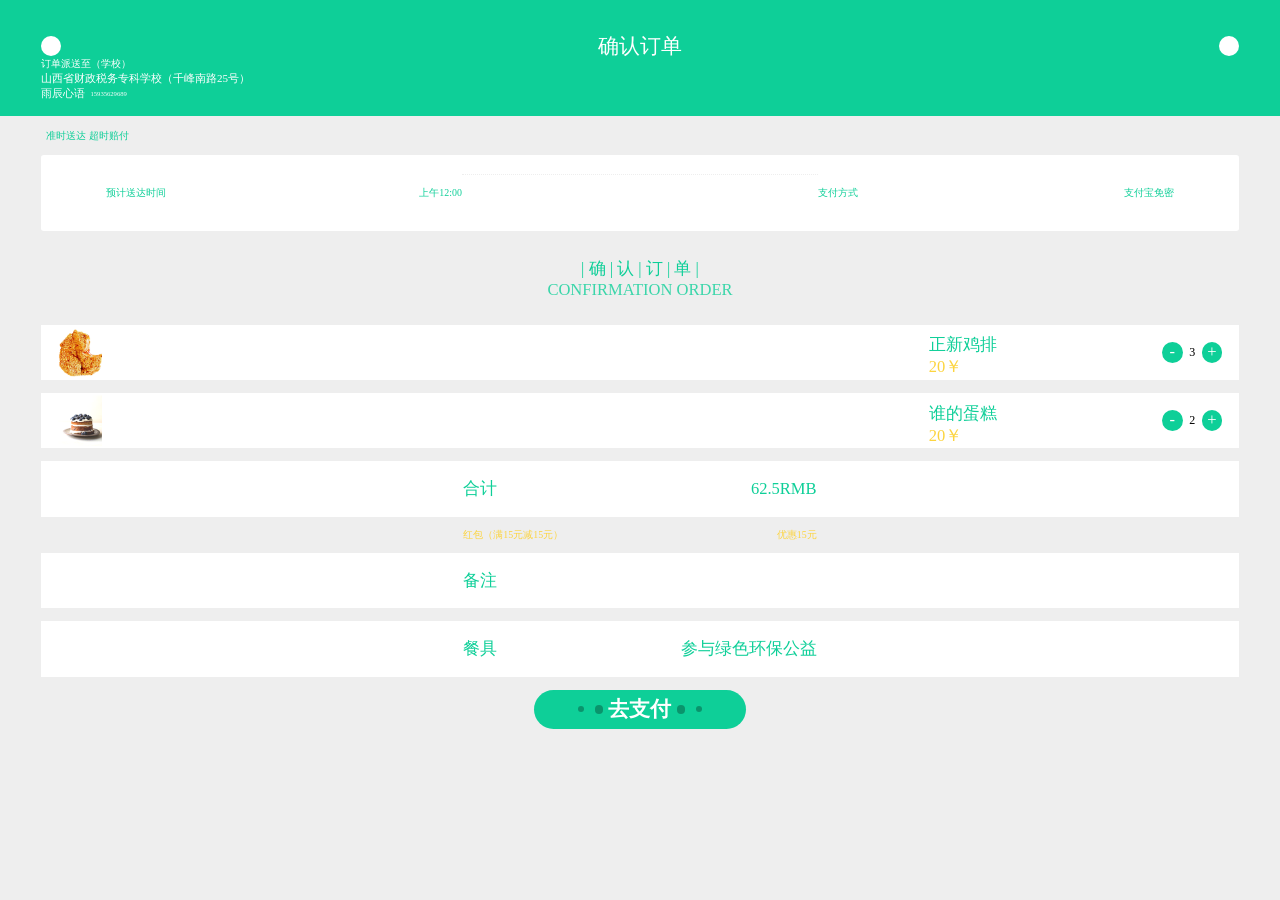
<file: food1.1/confirms.html>
<!DOCTYPE html>
<html lang="en">
<head>
    <meta charset="UTF-8">
    <meta name="viewport" content="width=device-width">
    <link rel="stylesheet" href="css/Personal%20Center.css">
    <link rel="stylesheet" href="css/basic.css">
    <link rel="stylesheet" href="css/index.css">
    <link rel="stylesheet" href="css/Store.css">
    <link rel="stylesheet" href="css/confirm.css">
    <link rel="stylesheet" href="http://at.alicdn.com/t/font_1019572_fpy5pilshcc.css">
    <title>确认订单</title>
</head>
<body>
<!--头部开始-->
<header class="header-box">
    <div class="nav">
        <!--<img src="img/zhuangtailan.png" alt="">-->
    </div>
    <div class="header-content">
        <a href="Store.html">
            <div class="content-L">
                <i class="iconfont icon-next-copy"></i>
            </div>
        </a>
        <div class="content-word">
            确认订单
        </div>
        <div class="content-L">
            <i class="iconfont icon-fenxiang" id="edit"></i>
        </div>
        <div id="content-xinxi">
            <p class="paisong">
                订单派送至（学校）
            </p>
            <p class="paisongdizhi">
                山西省财政税务专科学校（千峰南路25号）
            </p>
            <div class="paisong-phone">
                雨辰心语
                <i class="iconfont icon-shouji"></i>
                <p class="phones">15935629689</p>
            </div>
        </div>
    </div>

</header>
<!--头部结束-->
<!--内容开始-->
<div class="content">
    <i class="iconfont icon-gantanhao"></i>
    <span>准时送达  超时赔付</span>
</div>
<div class="content-a">
    <div class="content-a-up">
        <p>预计送达时间</p>
        <p>
            上午12:00
            <i class="iconfont icon-down2"></i>
        </p>
    </div>
    <div class="xuxian"></div>
    <div class="content-a-up">
        <p>支付方式</p>
        <p>
            支付宝免密
            <i class="iconfont icon-down2"></i>
        </p>
    </div>
</div>
<div class="content-b">
    <p>
        <span>|</span>
        确
        <span>|</span>
        认
        <span>|</span>
        订
        <span>|</span>
        单
        <span>|</span>
    </p>
    <p id="content-b-p">CONFIRMATION ORDER</p>
</div>
<div class="content-c">
    <div class="content-c-img">
        <img src="img/01.png" alt="">
    </div>
    <div class="content-c-word">
        <div class="c-word-left">
            <p class="word-left-up">正新鸡排</p>
            <p class="word-left-down">20￥</p>
        </div>
        <div class="c-word-right">
            <div class="jian">
                -
            </div>
            <div>3</div>
            <div class="jian">
                +
            </div>
        </div>
    </div>
</div>
<div class="content-c">
    <div class="content-c-img">
        <img src="img/3.png" alt="">
    </div>
    <div class="content-c-word">
        <div class="c-word-left">
            <p class="word-left-up">谁的蛋糕</p>
            <p class="word-left-down">20￥</p>
        </div>
        <div class="c-word-right">
            <div class="jian">
                -
            </div>
            <div>2</div>
            <div class="jian">
                +
            </div>
        </div>
    </div>
</div>
<div class="content-d">
    <div class="content-d-word">
        <p>合计</p>
        <p>62.5RMB</p>
    </div>
</div>
<div class="content-e">
    <p>红包（满15元减15元）</p>
    <p>优惠15元</p>
</div>
<div class="content-d">
    <div class="content-d-word">
        <p>备注</p>
        <p><i class="iconfont icon-down2"></i></p>
    </div>
</div>
<div class="content-d">
    <div class="content-d-word">
        <p>餐具</p>
        <p>参与绿色环保公益</p>
    </div>
</div>
<a href="Payment%20method.html">
    <div class="button">
        <div class="button-dot1"></div>
        <div class="button-dot2"></div>
        去支付
        <div class="button-dot2"></div>
        <div class="button-dot1"></div>
    </div>
</a>
<!--内容结束-->
</body>
</html>
</file>
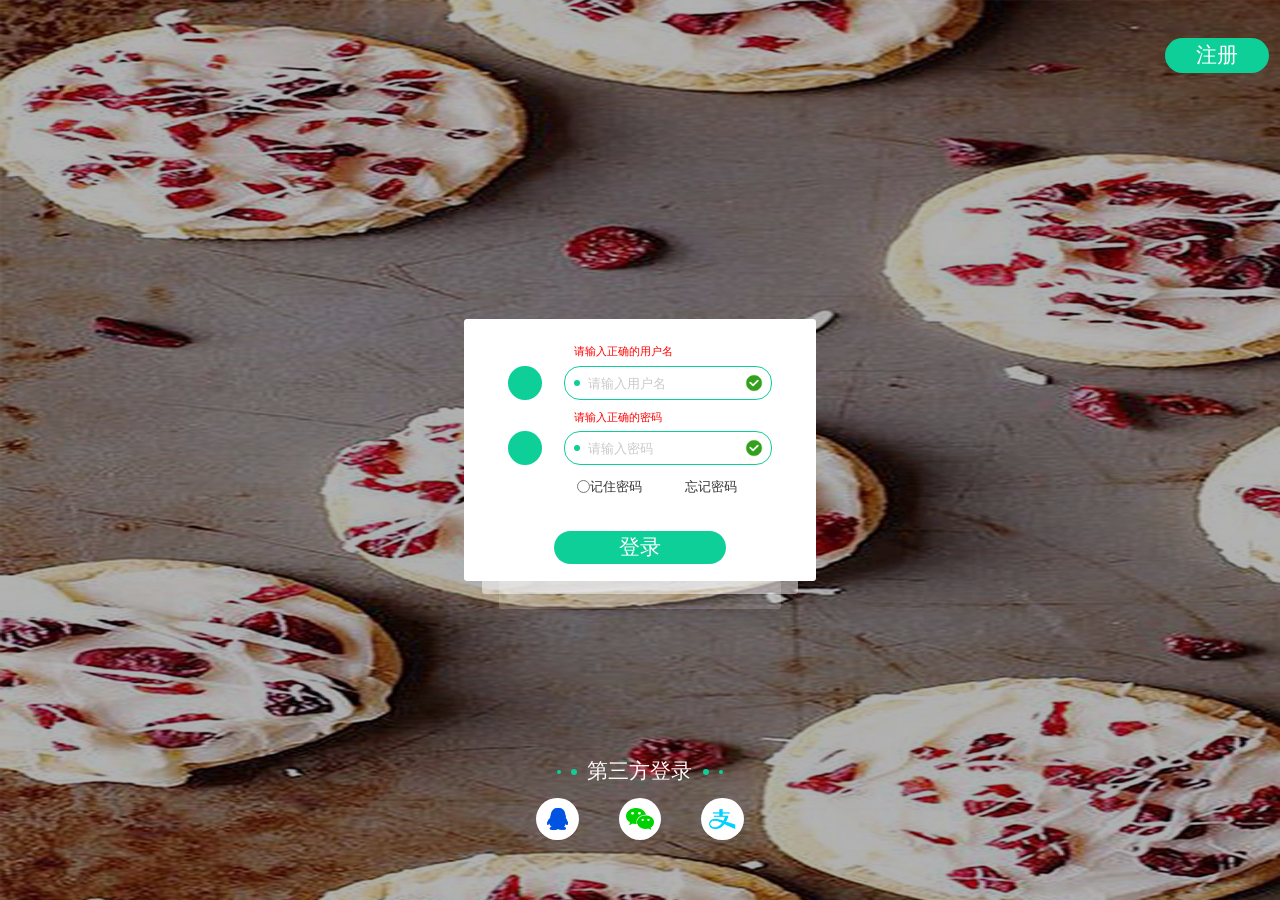
<file: food1.1/Login.html>
<!DOCTYPE html>
<html lang="en">
<head>
    <meta charset="UTF-8">
    <meta name="viewport" content="width=device-width">
    <title>登录</title>
    <link rel="stylesheet" href="css/Login.css">
    <link rel="stylesheet" href="css/index.css">
    <link rel="stylesheet" href="css/basic.css">
    <link rel="stylesheet" href="http://at.alicdn.com/t/font_1019572_t149t89zrfj.css">
</head>
<body>
<div id="body">
<!--头部开始-->
<header id="header-box">
    <div class="nav">
        <!--<img src="img/zhuangtailan.png" alt="">-->
    </div>
    <div class="header-two">
        <a href="Register.html">
            <div class="button">
                注册
            </div>
        </a>
    </div>
</header>
<!--头部结束-->
<!--内容开始-->

<div id="content-box">
    <div class="tip">
        <i class="iconfont icon-gantanhao"></i>
        <span>请输入正确的用户名</span>
    </div>
    <div class="tip tip-pwd">
        <i class="iconfont icon-gantanhao"></i>
        <span>请输入正确的密码</span>
    </div>
    <div id="users">
        <div id="user">
            <i class="iconfont icon-yonghuming"></i>
        </div>
        <div id="input-box">
            <div class="a aa"></div>
            <input type="text" id="input" placeholder="请输入用户名">
            <img src="img/zhengque.png" alt="">
        </div>
    </div>
    <div id="users">
        <div id="user">
            <i class="iconfont icon-mima"></i>
        </div>
        <div id="input-box">
            <div class="a aa"></div>
            <input type="password" id="input" placeholder="请输入密码">
            <img src="img/zhengque.png" alt="">
        </div>
    </div>
    <div class="file">
        <div class="file-L">
            <input type="radio">
            <span>记住密码</span>
        </div>
        <div class="file-L">
            <i class="iconfont icon-gantanhao"></i>
            <span>忘记密码</span>
        </div>
    </div>
    <a href="index.html">
        <div class="login-button">
            登录
        </div>
    </a>
</div>
<div id="content-one"></div>
<div id="content-two"></div>
<!--内容结束-->
<!--底部开始-->
<footer class="footer-box">
    <div class="footer-word">
        <div class="b"></div>
        <div class="a"></div>
        <a class="c">
            第三方登录
        </a>
        <div class="a"></div>
        <div class="b"></div>
    </div>
    <div class="footer-icon">
        <div class="icon-img">
            <img src="img/qq0.png" alt="">
        </div>
        <div class="icon-img">
            <img src="img/weixin0.png" alt="">
        </div>
        <div class="icon-img">
            <img src="img/zhifubao.png" alt="">
        </div>
    </div>
</footer>
<!--底部结束-->
</div>
</body>
</html>
</file>
<file: food1.0/css/basic.css>
*{
    margin: 0;
    padding: 0;
    box-sizing: border-box;
}
ul{
    list-style: none;
}
a{
    text-decoration: none;
}
i{
    font-style: normal;
}
html{
    width: 100%;
    height: 100%;
    font-size: 100px;
}
body{
    width: 100%;
    height: 100%;
    font-size: 12px;
}
@media (min-width: 320px) {
    html{
        font-size: 42.6667px;
    }
}

@media (min-width: 360px) {
    html{
        font-size: 48px;
    }
}
@media (min-width: 375px) {
    html{
        font-size: 50px;
    }
}
@media (min-width: 414px) {
    html{
        font-size: 55.2px;
    }
}
img{
    display: block;
}
</file>
<file: food1.0/css/index.css>
/*头部开始*/
.container{
    width: 93.6%;
    height: 100%;
    margin: 0 auto;
    display: flex;
    justify-content: space-between;
}
#header{
    width: 100%;
    height: 1.31rem;
    background: #0ecf98;
}
.nav{
    width: 100%;
    height: 0.4rem;
}
.nav img{
    width: 100%;
    height: 0.4rem;
}
.topBar{
    width: 100%;
    height: 0.91rem;
    display: flex;
    justify-content: space-between;
    align-items: center;
}
.searchBox{
    width: 5.1rem;
    height: 0.42rem;
    background: white;
    border-radius: 0.21rem;
    display: flex;
    justify-content: space-between;
    align-content: center;
    padding-right: 0.1rem;
    box-sizing: border-box;
}
.input{
    width: 4.40rem;
    height: 0.3rem;
    border: none;
    align-self: center;
    margin-left: 0.15rem;
}
.input::placeholder{
    color: #b0b0b0;
    font-size: 0.12rem;
}
.searchBox i{
    color: #b0b0b0;
    line-height: 0.42rem;
}
/*input::-webkit-input-placeholder {*/
    /*color: red;*/
/*}*/
.scanBox{
    width: 0.42rem;
    height: 0.42rem;
    border-radius: 50%;
    /*margin-right: 0.02rem;*/
    margin-top: 0.2rem;
}
.scanBox i{
    color: #ffffff;
    line-height: 0.23rem;
    font-size: 0.4rem;
}
.title{
    width: 2rem;
    height: 0.23rem;
    font-size: 0.3rem;
    line-height: 0.23rem;
    margin-right: 0.18rem;
    color: #ffffff;
}
/*头部结束*/
/*轮播图开始*/
.banner-box{
    width: 100%;
    height: 4.46rem;
    position: relative;
}
.banner-img{
    width: 100%;
    height: 3.91rem;
    display: flex;
    position: relative;
}
.banner-list img{
    width: 100%;
    height: 3.91rem;
    position: absolute;
    left: 0;
    top: 0;
}
.banner-img li.active{
    z-index: 1;
}
.banner-dot{
    width: 0.8rem;
    height: 0.11rem;
    position: absolute;
    left: 50%;
    bottom: 0.72rem;
    z-index: 99;
    display: flex;
    justify-content: space-between;
}
.banner-dot-list{
    width: 0.11rem;
    height: 0.11rem;
    background: white;
    border-radius: 50%;
}
.banner-dot li.dot1{
    background: rgb(14,207,152);
}
/*轮播图结束*/
/*分类开始*/
.classify-box{
    width: 6.63rem;
    height: 4.18rem;
    margin: 0 auto;
    display: flex;
    flex-wrap: wrap;
    justify-content: space-between;
    border-bottom: 0.011rem solid #b0b0b0;
}
.classify-box a{
    width: 1.2rem;
    height: 2.09rem;
    margin-left: 0.3rem;
}
#a1{
    margin-left: 0;
}
.classify-box img{
    width: 1.2rem;
    height: 1.2rem;
}
.classify-box p{
    color: rgba(0,0,0,0.8);
    font-size: 0.3rem;
    text-align: center;
    margin-top: 0.2rem;
}
/*分类结束*/
/*推荐商家开始*/
.Recommend-box{
    width: 93.6%;
    height: 2.23rem;
    margin: 0.1rem auto;
    display: flex;
    align-items: center;
}
.Recommend-bd{
    width: 93.6%;
    height: 1.10rem;
    margin: 0 auto;
}
.Recommend-bd img{
    width: 93.6%;
    height: 0.4rem;
}
.Recommend-bd ul{
    width: 93.6%;
    height: 0.50rem;
    margin: 0.2rem auto;
    display: flex;
    /*flex-wrap: nowrap;*/
    justify-content: space-between;
}
.Recommend-bd ul>li{
    width: 1.40rem;
    height: 0.50rem;
    border-radius: 0.32rem;
    border: 0.02rem solid rgb(255,96,107);
    box-sizing: border-box;
    color: rgba(0,0,0,0.6);
    font-size: 0.24rem;
    text-align: center;
    line-height: 0.5rem;
}
.Recommend-bd li>i{
    font-size: 0.24rem;
}
#Recommend{
    color: rgb(255,135,143);
}
.Recommend-bd li:hover{
    color: rgb(255,135,143);
}
/*推荐商家结束*/
/*列表开始*/
.details-box{
    width: 93.6%;
    height: 9.3rem;
    margin: 0 auto;
}
.details-one{
    width: 100%;
    height: 2rem;
    display: flex;
    justify-content: space-between;
    border-bottom: 0.02rem solid #b0b0b0;
    box-sizing: border-box;

}
.details-img{
    width: 22%;
    height: 1.8rem;
}
.details-img img{
    width: 1.3rem;
    height: 1.8rem;
}
.details-content{
    width: 5.45rem;
    height: 1.8rem;
    flex-grow: 1;
    position: relative;
}
#details-id{
    margin-top: 0.2rem;
    width: 100%;
    height: 0.3rem;
    display: flex;
    justify-content: space-between;
    align-items: center;
}
#details-div{
    width: 1rem;
    height: 0.2rem;
    display: flex;
    justify-content: flex-end;
}
#details-div img{
    width: 0.2rem;
}
#POne{
    height: 0.2rem;
    display: block;
    font-size: 0.3rem;
    line-height: 0.2rem;
    color: #000000;
}
#line{
    margin-top: 0.1rem;
    width: 2.8rem;
    height: 0.05rem;
    border-top: 0.02rem dotted rgba(0,0,0,0.2);
}
#PTwo{
    font-size: 0.24rem;
    color: rgba(0,0,0,0.8);
    display: flex;
    margin-top: 0.05rem;
    justify-content: space-between;
    /*overflow: hidden;*/
    /*text-overflow: ellipsis;*/
    white-space: nowrap;
}
 #PTwo span{
     font-size: 0.2rem;
     color: rgb(165,231,207);
     /*margin-right: 0;*/
     position: absolute;
     right: 0;
 }
 #PThree{
     font-size: 0.2rem;
     color: rgba(0,0,0,0.6);
     margin-top: 0.05rem;
     display: flex;
     justify-content: space-between;
 }
 #PFour{
     width: 100%;
     height: 0.55rem;
     margin-top: 0.1rem;
     display: flex;
     justify-content: space-between;
     align-content: center;
 }
.PFour-Right{
    width: 87%;
    height: 0.55rem;
    display: flex;
    justify-content: space-between;
    align-content: center;
}
.PFour-Right>p{
     font-size: 0.18rem;
     color: rgba(0,0,0,0.6);
 }
.PFour-Right>i{
    font-size: 0.40rem;
    color: rgba(0,0,0,0.6);
    margin-top: -0.03rem;
}

#p4-div{
     width: 0.65rem;
     height: 0.35rem;
     border-radius: 0.2rem;
     border: 0.02rem solid rgb(255,96,107);
     box-sizing: border-box;
     font-size: 0.18rem;
     color: rgb(255,135,143);
     text-align: center;
     line-height: 0.3rem;
 }
#p4-div>span{
    display: block;
    transform: scale(0.8,0.8);
}
/*列表结束*/
/*底部开始*/
#footer-box {
    width: 100%;
    height: 1.07rem;
    margin: 0 auto;
    display: flex;
    justify-content: space-around;
    align-items: center;
    box-shadow: 0 0 0.1rem rgb(219,215,215);
    background: #ffffff;
    position: fixed;
    bottom: 0;
}
.footer-bd{
    width: 0.8rem;
    height: 0.8rem;
    display: flex;
    justify-content: center;
    flex-wrap: wrap;
}
#choice{
    color: rgb(14,207,152);
    z-index: 1;
}
.footer-bd i{
    font-size: 0.5rem;
    line-height: 0.5rem;
    color: rgba(0,0,0,0.6);
}
.footer-bd p{
    width: 0.8rem;
    font-size: 0.20rem;
    line-height: 0.15rem;
    margin-top: 0.15rem;
    color: rgba(0,0,0,0.6);
    text-align: center;
    /*background: #00a5c4;*/
}
.footer-bd :hover{
    color: rgb(14,207,152);
}
#sort{
    font-size: 0.2rem;
}
#order{
    font-size: 0.45rem;
}
/*底部结束*/
</file>
<file: food1.0/css/Store.css>
/*头部开始*/
.head-word1{
    width: 78.3%;
    margin-bottom: 0.2rem;
}
.header-content{
    position: relative;
}
.content-position{
    position: absolute;
    right: 0.5rem;
    top: 0rem;
}
#head-img{
    font-size: 0.30rem;
    display: flex;
    justify-content: flex-start;
    align-items: center;
}
#head-img span{
    margin-right: 0.1rem;
}
#head-img img{
    margin-left: 0.03rem;
    width: 0.22rem;
}
#head-p{
    font-size: 0.18rem;
    transform: scale(0.8,0.8);
    margin-left: -0.55rem;
}
#head-p span{
    margin-right: 0.28rem;
}
#head-manjian{
    display: flex;
    justify-content: flex-start;
    align-items: center;
}
#head-manjian span{
    font-size: 0.18rem;
    margin-right: 0.1rem;
    transform: scale(0.8,0.8);
}
#manjian{
    display: block;
    width: 0.6rem;
    font-weight: 400;
    color: rgb(14,207,152);

}
#head-gonggao{
    width: 100%;
    height: 0.2rem;
    display: flex;
    justify-content: flex-start;
    align-items: center;
    padding-right: 0.1rem;
    box-sizing: border-box;
}
.gonggao{
    width: 0.6rem;
    /*height: 0.1rem;*/
}
#gonggao{
    /*float: left;*/
    width: 0.6rem;
    font-size: 0.14rem;
    font-weight: 400;
    color: rgb(207,200,14);
    transform: scale(0.8,0.8);
}
#gonggao-word{
    /*margin-left: -0.15rem;*/
    overflow: hidden;/*单行文本超出部分省略号表示*/
    text-overflow: ellipsis;
    white-space: nowrap;/*不换行*/
    transform: scale(0.9,0.9);
}
#gonggao-i{
    /*display: block;*/
    color: rgba(0,0,0,0.5);
}
.contents{
    width: 1.29rem;
    height: 0.5rem;
    background: rgba(14,207,152,0.6);
    border-radius: 0.53rem;
    font-size: 0.3rem;
    color: #ffffff;
    line-height: 0.5rem;
    text-align: center;
}
.contents-edit{
    background: rgb(14,207,152);
}
/*头部结束*/
.content-big-box{
    width: 93.6%;
    margin: 0 auto;
    display: flex;
}
/*内容左边列表开始*/
.listing-box{
    width: 1.7rem;
    height: 4.6rem;
    margin-top: 0.24rem;
}
.listing-ul{
    width: 1.3rem;
    height: 4.6rem;
}
.listing-ul li{
    width: 90%;
    height: 0.44rem;
    border: 0.03rem solid rgb(14,207,152);
    border-radius: 0.5rem;
    font-size: 0.3rem;
    color: rgb(14,207,152);
    text-align: center;
    line-height: 0.44rem;
    margin-top: 0.35rem;
}
#listing-choice{
    background: rgb(14,207,152);
    color: #ffffff;
}
/*内容左边列表结束*/
/*内容右边列表开始*/
.listing-right{
    width: 82.62%;//5.8rem
    height: auto;
   /* position: absolute;
    right: 0;
    top: 4.8rem;*/
    flex-grow: 1;
}
.listing-one{
    width: 100%;
    height: 1.7rem;
    margin-bottom: 0.24rem;
    background: #ffffff;
    display: flex;
    justify-content: flex-start;
    align-items: center;
}
#listing-one-id{
    margin-top: 0.24rem;
}
.one-img{
    width: 1.4rem;
    height: 1.8rem;
    margin-left: 0.24rem;
}
.one-img img{
    width: 1.32rem;
}
.one-word{
    width: 3.93rem;
    height: 1.24rem;
    margin: 0.12rem;
}
.word-p3{
    font-size: 0.2rem;
    color: rgba(0,0,0,0.6);
}
.word-p1{
    font-size: 0.3rem;
    color: black;
    letter-spacing: 0.03rem;
}
.xian{
    width: 2.64rem;
    border-top: 0.02rem dotted rgba(0,0,0,0.2);
}
.word-p2{
    width: 3.8rem;
    height: 0.55rem;
    display: flex;
    justify-content: space-between;
    align-items: center;
}
.word-p2 span{
    width: 2rem;
    font-size: 0.18rem;
    color: rgba(0,0,0,0.6);
    margin-left: 0.1rem;
    overflow: hidden;
    text-overflow: ellipsis;
    white-space: nowrap;
}
.ap{
    width: 0.7rem;
    height: 0.3rem;
    border: 0.02rem solid rgb(255,96,107);
    box-sizing: border-box;
    border-radius: 0.2rem;
    font-size: 0.18rem;
    color: rgb(255,96,107);
    text-align: center;
    line-height: 0.25rem;
}
#apSpan{
    transform: scale(0.8,0.8);
}
.jian{
    width: 0.38rem;
    height: 0.38rem;
    background: rgb(14,207,152);
    border-radius: 50%;
    font-size: 0.5rem;
    color: #ffffff;
    line-height: 0.38rem;
    text-align: center;
}
.jia{
    font-size: 0.3rem;
}
.num{
    height: 0.3rem;
    color: rgb(14,207,152);
}
/*内容右边列表结束*/
/*底部开始*/
.footer-box{
    width: 100%;
    height: 0.95rem;
    background: #ffffff;
    box-shadow: -0.05rem 0 0.1rem #757575;
    position: fixed;
    bottom: 0;
    display: flex;
    justify-content: space-between;
    align-items: center;
}
.footer-img{
    width: 0.58rem;
    height: 0.28rem;
    margin: 0rem 0 0.2rem 0.24rem;
    position: relative;
}
.footer-img img{
    width: 0.58rem;
    position: absolute;
    left: 0;
    top: 0;
}
#youxian{
    height: 0;
}
.footer-word{
    width: 3.7rem;
    height: 0.58rem;
}
#footer-p1{
    font-size: 0.18rem;
    color: rgb(14,207,152);
}
#footer-p2{
    font-size: 0.14rem;
    color: rgba(0,0,0,0.8);
}
.footer-button{
    width: 1.1rem;
    height: 0.36rem;
    background: rgb(14,207,152);
    border-radius: 0.5rem;
    font-size: 0.12rem;
    color: #ffffff;
    line-height: 0.36rem;
    text-align: center;
    margin: 0.24rem;
}
.footer-circle{
    width: 0.25rem;
    height: 0.25rem;
    background: rgb(252,212,63);
    border-radius: 50%;
    position: absolute;
    left: 0.48rem;
    top: 0rem;
    font-size: 0.18rem;
    color: #ffffff;
    font-weight: 200;
    line-height: 0.25rem;
    text-align: center;
}
/*底部结束*/
</file>
<file: food1.0/css/confirm.css>
/*头部开始*/
.header-box{
    height: 2.1rem;
}
.header-content{
    position: relative;
}
#content-xinxi{
    width: 93.6%;
    height: 0.9rem;
    position: absolute;
    left: 0rem;
    top: 0.38rem;
    font-weight: 200;
}
.paisong{
    font-size: 0.18rem;
    color: #ffffff;
}
.paisongdizhi{
    font-size: 0.2rem;
    color: #ffffff;
}
.paisong-phone{
    display: flex;
    justify-content: flex-start;
    align-items: center;
    font-size: 0.2rem;
    color: #ffffff;
}
.paisong-phone i{
    margin-left: 0.1rem;
    font-size: 0.14rem;
}
.phones{
    font-size: 0.12rem;
}
/*头部结束*/
/*内容开始*/
.content{
    width: 93.6%;
    height: 0.7rem;
    margin: 0 auto;
    line-height: 0.6rem;
    font-size: 0.18rem;
    font-weight: 200;
    display: flex;
    align-items: center;
}
.content span{
    color: rgb(14,207,152);
    margin-left: 0.1rem;
}
.content i{
    color: rgb(14,207,152);
}
.content-a{
    width: 93.6%;
    height: 1.38rem;
    margin: 0 auto;
    background-color: #ffffff;
    border-radius: 0.05rem;
}
.content-a-up{
    width: 6.45rem;
    height: 0.69rem;
    display: flex;
    justify-content: space-between;
    align-items: center;
}
.content-a-up p{
    font-size: 0.18rem;
    color: rgb(14,207,152);
    /*letter-spacing: 0.01rem;*/
    word-spacing: 0.01rem;
}
.xuxian{
    width: 6.45rem;
    height: 0.01rem;
    border-top: 0.01rem dotted #eeeeee;
}
.content-b{
    width: 100%;
    height: 1.7rem;
    text-align: center;
    font-size: 0.3rem;
    padding-top: 0.5rem;
    box-sizing: border-box;
}
.content-b  p{
    color: rgb(14,207,152);
}
#content-b-p{
    color: rgba(14,207,152,0.8);
}
.content-c{
    width: 93.6%;
    height: 1rem;
    background: #ffffff;
    margin: 0 auto;
    margin-bottom: 0.24rem;
    padding-right: 0.3rem;
    box-sizing: border-box;
    display: flex;
    justify-content: space-between;
    align-items: center;
}
.content-c-img{
    width: 1rem;
    height: 1rem;
    margin-left: 0.2rem;
    position: relative;
}
.content-c-img img{
    width: 0.8rem;
    position: absolute;
    left: 0;
    top: 0;
    bottom: 0;
    right: 0;
    margin: auto;
}
.content-c-word{
    width: 5.32rem;
    height: 1rem;
    display: flex;
    justify-content: space-between;
    align-items: center;
}
.c-word-left{
    width: 2rem;
    height: 1rem;
    font-size: 0.3rem;
    font-weight: 200;
}
.word-left-up{
    margin-top: 0.18rem;
    color: rgb(14,207,152);
}
.word-left-down{
    color: rgb(252,212,63);
}
.c-word-right{
    width: 1.1rem;
    height: 0.38rem;
    display: flex;
    justify-content: space-between;
    align-items: center;
}
.jian{
    width: 0.38rem;
    height: 0.38rem;
    background: rgb(14,207,152);
    border-radius: 50%;
    font-size: 0.3rem;
    line-height: 0.35rem;
    text-align: center;
}
.content-d{
    width: 93.6%;
    height: 1rem;
    background: #ffffff;
    margin: 0 auto;
    margin-bottom: 0.24rem;
}
.content-d-word{
    width: 6.4rem;
    height: 1rem;
    margin: 0 auto;
    display: flex;
    justify-content: space-between;
    align-items: center;
    font-size: 0.3rem;
}
.content-d-word p{
    color: rgb(14,207,152);
}
.content-e{
    width: 6.4rem;
    height: 0.18rem;
    margin: 0 auto;
    display: flex;
    justify-content: space-between;
    align-items: center;
    font-size: 0.18rem;
    color: rgb(252,212,63);
    margin-bottom: 0.24rem;
}
.button{
    width: 3.85rem;
    height: 0.71rem;
    background: rgb(14,207,152);
    border-radius: 0.5rem;
    /*position: absolute;*/
    /*bottom: 0.2rem;*/
    /*left: 25%;*/
    margin: 0 auto;
    display: flex;
    justify-content: center;
    align-items: center;
    font-size: 0.38rem;
    font-weight: 800;
    color: #ffffff;
    text-align: center;
    line-height: 0.7rem;
}
.button-dot1{
    width: 0.11rem;
    height: 0.11rem;
    border-radius: 50%;
    background: rgba(10,133,98,0.8);
    margin: 0 0.1rem;
}
.button-dot2{
    width: 0.15rem;
    height: 0.15rem;
    border-radius: 50%;
    background: rgba(10,133,98,0.8);
    margin: 0 0.1rem;
}
/*内容结束*/
</file>
<file: food1.0/css/Login.css>
body{
   background-image: url("../img/beijing.png");
   background-size: 100% 100%;
}
#body{
    width: 100%;
    height: 100%;
    background: rgba(0,0,0,0.3);
    position: fixed;
    top: 0;
    left: 0;
}
/*头部开始*/
#header-box{
    width: 100%;
    height: 1.4rem;
}
.header-two{
    width: 100%;
    height: 0.64rem;
    display: flex;
    justify-content: flex-end;
}
.button{
    width: 1.88rem;
    height: 0.64rem;
    background: rgb(14,207,152);
    border-radius: 0.5rem;
    margin-top: 0.28rem;
    margin-right: 0.2rem;
    text-align: center;
    line-height: 0.64rem;
    font-size: 0.38rem;
    color: #ffffff;
}

/*头部结束*/
/*内容开始*/
#content-box{
    width: 6.38rem;
    height: 4.75rem;
    background: #ffffff;
    border-radius: 0.06rem;
    padding-top: 0.3rem;
    box-sizing: border-box;
    position: absolute;
    left: 0;
    top: 0;
    bottom: 0;
    right: 0;
    margin: auto;
    z-index: 2;
}
#users{
    width: 4.78rem;
    height: 0.62rem;
    margin: 0.56rem auto;
    display: flex;
    justify-content: space-between;
}
#user{
    width: 0.61rem;
    height: 0.61rem;
    background: rgb(14,207,152);
    border-radius: 50%;
    text-align: center;
    line-height: 0.61rem;
}
#user i{
    color: #ffffff;
    font-size: 0.4rem;
}
#input-box{
    width: 3.76rem;
    height: 0.61rem;
    background: #ffffff;
    border-radius: 0.29rem;
    border: 0.03rem solid rgb(14,207,152);
    display: flex;
    align-items: center;
}
#input{
    width: 2.85rem;
    height: 0.49rem;
    margin-left: 0.15rem;
    /*border-radius: 50%;*/
    border: 0;
}
#input:focus{
    outline: none;
}
#input::placeholder{
    font-size: 0.24rem;
    color: rgba(0,0,0,0.21);
}
.file{
    width: 3.45rem;
    height: 0.25rem;
    margin-left: 2.05rem;
    margin-top: -0.3rem;
    display: flex;
    justify-content: space-between;
    align-items: center;
}
.file-L{
    width: 1.5rem;
    height: 0.24rem;
    display: flex;
    justify-content: flex-start;
    align-items: center;
}
.file-L span{
    font-size: 0.24rem;
    color: rgba(0,0,0,0.8);
}
.file-L i{
    color: rgba(0,0,0,0.8);
    font-size: 0.24rem;
    margin-top: 0.02rem;
}
.login-button{
    width: 3.12rem;
    height: 0.6rem;
    /*background: rgba(0,0,0,0.8);*/
    background: rgb(14,207,152);
    border-radius: 0.3rem;
    margin: 0.67rem auto;
    font-family: PingFang-SC-Regular;
    font-size: 0.38rem;
    color: #ffffff;
    line-height: 0.6rem;
    text-align: center;
}
#content-one{
    width: 5.73rem;
    height: 4.91rem;
    background: rgba(255,255,255,0.5);
    border-radius: 0.06rem;
    position: absolute;
    left: 0;
    top: 0.3rem;
    bottom: 0;
    right: 0;
    margin: auto;
}
#content-two{
    width: 5.1rem;
    height: 4.37rem;
    background: rgba(255,255,255,0.2);
    border-radius: 0.06rem;
    position: absolute;
    left: 0;
    top: 1.4rem;
    bottom: 0;
    right: 0;
    margin: auto;
}
/*内容结束*/
/*底部开始*/
.footer-box{
    width: 100%;
    height: 2.8rem;
    position: fixed;
    bottom: 0;
}
.footer-word{
    width: 3.02rem;
    height: 0.35rem;
    margin: 0.3rem auto;
    display: flex;
    justify-content: space-between;
    align-items: center;
}
.b{
    width: 0.07rem;
    height: 0.07rem;
    background: rgb(14,207,152);
    border-radius: 50%;
}
.a{
    width: 0.11rem;
    height: 0.11rem;
    background: rgb(14,207,152);
    border-radius: 50%;
}
.aa{
    margin-left: 0.15rem;
}
.c{
    font-size: 0.38rem;
    font-weight: 200;
    line-height: 0.34rem;
    color: #ffffff;
}
.footer-icon{
    width: 3.76rem;
    height: 0.77rem;
    margin: 0 auto;
    display: flex;
    justify-content: space-between;
    align-items: center;
}
.icon-img{
    width: 0.77rem;
    height: 0.77rem;
    background: #ffffff;
    border-radius: 50%;
    display: flex;
    justify-content: center;
    align-items: center;
}
.icon-img img{

    width: 0.5rem;
}
/*底部结束*/
/*js各种判断*/
.tip{
    width: 3.2rem;
    height: 0.38rem;
    position: absolute;
    left: 2rem;
    top: 0.4rem;
    z-index: 99;
    text-align: center;
    line-height: 0.38rem;
    display: flex;
    justify-content: flex-start;
    align-items: center;
}
.tip span{
    font-size: 0.2rem;
    font-weight: 200;
    color: rgb(255,0,0);
}
.tip i{
    display: block;
    color: rgb(255,0,0);
}
.tip-pwd{
    position: absolute;
    left: 2rem;
    top: 1.6rem;
}
#input-box img{
    width: 0.33rem;
}
</file>
<file: food1.0/css/Register.css>
body{
    background-image: url("../img/beijing.png");
    background-size: 100% 100%;
    background-repeat: no-repeat;
}
#body{
    width: 100%;
    height: 100%;
    background: rgba(0,0,0,0.3);
}
/*头部开始*/
#header-box{
    width: 100%;
    height: 1.4rem;
}
.header-two{
    width: 100%;
    height: 0.64rem;
    display: flex;
    justify-content: flex-end;
}
.button{
    width: 1.88rem;
    height: 0.64rem;
    background: rgb(14,207,152);
    border-radius: 0.5rem;
    margin-top: 0.28rem;
    margin-right: 0.2rem;
    text-align: center;
    line-height: 0.64rem;
    font-size: 0.38rem;
    color: #ffffff;
}
/*头部结束*/
/*内容开始*/
#content-box{
    width: 6.38rem;
    height: 5.46rem;
    background: #ffffff;
    border-radius: 0.06rem;
    padding-top: 0.3rem;
    box-sizing: border-box;
    position: absolute;
    left: 0;
    top: 0;
    bottom: 0;
    right: 0;
    margin: auto;
    z-index: 2;
}
#users{
    width: 4.78rem;
    height: 0.62rem;
    margin: 0.56rem auto;
    display: flex;
    justify-content: space-between;
}
#user{
    width: 0.61rem;
    height: 0.61rem;
    background: rgb(14,207,152);
    border-radius: 50%;
    text-align: center;
    line-height: 0.61rem;
}
#user i{
    color: #ffffff;
    font-size: 0.4rem;
}
#input-box{
    width: 3.76rem;
    height: 0.61rem;
    background: #ffffff;
    border-radius: 0.29rem;
    border: 0.03rem solid rgb(14,207,152);
    display: flex;
    align-items: center;
}
#input{
    width: 2.85rem;
    height: 0.49rem;
    margin-left: 0.15rem;
    /*border-radius: 50%;*/
    border: 0;
}
#input:focus{
    outline: none;
}
#input::placeholder{
    font-size: 0.24rem;
    color: rgba(0,0,0,0.21);
}
.login-button{
    width: 3.12rem;
    height: 0.6rem;
    /*background: rgba(0,0,0,0.8);*/
    background: rgb(14,207,152);
    border-radius: 0.3rem;
    margin: 0.67rem auto;
    font-family: PingFang-SC-Regular;
    font-size: 0.38rem;
    color: #ffffff;
    line-height: 0.6rem;
    text-align: center;
}
#content-one{
    width: 5.73rem;
    height: 4.91rem;
    background: rgba(255,255,255,0.5);
    border-radius: 0.06rem;
    position: absolute;
    left: 0;
    top: 1rem;
    bottom: 0;
    right: 0;
    margin: auto;
}
#content-two{
    width: 5.1rem;
    height: 4.37rem;
    background: rgba(255,255,255,0.2);
    border-radius: 0.06rem;
    position: absolute;
    left: 0;
    top: 2rem;
    bottom: 0;
    right: 0;
    margin: auto;
}
/*内容结束*/
/*各种判断*/
.tip{
    width: 3.2rem;
    height: 0.38rem;
    position: absolute;
    left: 2rem;
    top: 0.4rem;
    z-index: 99;
    text-align: center;
    line-height: 0.38rem;
    display: flex;
    justify-content: flex-start;
    align-items: center;
}
.tip span{
    font-size: 0.2rem;
    font-weight: 200;
    color: rgb(255,0,0);
}
.tip i{
    display: block;
    color: rgb(255,0,0);
}
.tip-pwd{
    position: absolute;
    left: 2rem;
    top: 1.6rem;
}
#input-box img{
    width: 0.33rem;
}
</file>
<file: food1.0/css/Success.css>
body{
    background: #ffffff;
}
/*头部开始*/
.header-box1{
    height: 1.4rem;
    margin-bottom: 0.24rem;
}
.content-c{
    box-shadow: 0rem 0.1rem 0.15rem rgba(14,207,152,0.14);
}
.contenting-a{
    width: 100%;
    height: 3rem;
}
.contenting-a-up{
    width: 100%;
    height: 1.8rem;
    display: flex;
    justify-content: center;
    align-items: center;
}
.a-up-button{
    width: 2.02rem;
    height: 0.59rem;
    background: rgb(14,207,152);
    border-radius: 0.5rem;
    font-size: 0.3rem;
    color: #ffffff;
    line-height: 0.59rem;
    text-align: center;
}
.button-color{
    margin-left: 1.15rem;
    background: rgba(0,0,0,0.6);
}
.contenting-img{
    width: 100%;
    height: 1.2rem;
}
.contenting-img img{
    width: 3.45rem;
    margin: 0 auto;
}
.contenting-b{
    width: 93.6%;
    margin: 0 auto;
}
.details-bottom{
    border: none;
}
/*头部结束*/
</file>
<file: food1.1/css/basic.css>
*{
    margin: 0;
    padding: 0;
    box-sizing: border-box;
}
ul{
    list-style: none;
}
a{
    text-decoration: none;
}
i{
    font-style: normal;
}
html{
    width: 100%;
    height: 100%;
    font-size: 100px;
}
body{
    width: 100%;
    height: 100%;
    font-size: 12px;
}
@media (min-width: 320px) {
    html{
        font-size: 42.6667px;
    }
}

@media (min-width: 360px) {
    html{
        font-size: 48px;
    }
}
@media (min-width: 375px) {
    html{
        font-size: 50px;
    }
}
@media (min-width: 414px) {
    html{
        font-size: 55.2px;
    }
}
img{
    display: block;
}
</file>
<file: food1.1/css/index.css>
/*头部开始*/
.container{
    width: 93.6%;
    height: 100%;
    margin: 0 auto;
    display: flex;
    justify-content: space-between;
}
#header{
    width: 100%;
    height: 1.31rem;
    background: #0ecf98;
}
.nav{
    width: 100%;
    height: 0.4rem;
}
.nav img{
    width: 100%;
    height: 0.4rem;
}
.topBar{
    width: 100%;
    height: 0.91rem;
    display: flex;
    justify-content: space-between;
    align-items: center;
}
.searchBox{
    width: 5.1rem;
    height: 0.42rem;
    background: white;
    border-radius: 0.21rem;
    display: flex;
    justify-content: space-between;
    align-content: center;
    padding-right: 0.1rem;
    box-sizing: border-box;
}
.input{
    width: 4.40rem;
    height: 0.3rem;
    border: none;
    align-self: center;
    margin-left: 0.15rem;
}
.input::placeholder{
    color: #b0b0b0;
    font-size: 0.12rem;
}
.searchBox i{
    color: #b0b0b0;
    line-height: 0.42rem;
}
/*input::-webkit-input-placeholder {*/
    /*color: red;*/
/*}*/
.scanBox{
    width: 0.42rem;
    height: 0.42rem;
    border-radius: 50%;
    /*margin-right: 0.02rem;*/
    margin-top: 0.2rem;
}
.scanBox i{
    color: #ffffff;
    line-height: 0.23rem;
    font-size: 0.4rem;
}
.title{
    width: 2rem;
    height: 0.23rem;
    font-size: 0.3rem;
    line-height: 0.23rem;
    margin-right: 0.18rem;
    color: #ffffff;
}
/*头部结束*/
/*轮播图开始*/
.banner-box{
    width: 100%;
    height: 4.46rem;
    position: relative;
}
.banner-img{
    width: 100%;
    height: 3.91rem;
    display: flex;
    position: relative;
}
.banner-list img{
    width: 100%;
    height: 3.91rem;
    position: absolute;
    left: 0;
    top: 0;
}
.banner-img li.active{
    z-index: 1;
}
.banner-dot{
    width: 0.8rem;
    height: 0.11rem;
    position: absolute;
    left: 50%;
    bottom: 0.72rem;
    z-index: 99;
    display: flex;
    justify-content: space-between;
}
.banner-dot-list{
    width: 0.11rem;
    height: 0.11rem;
    background: white;
    border-radius: 50%;
}
.banner-dot li.dot1{
    background: rgb(14,207,152);
}
/*轮播图结束*/
/*分类开始*/
.classify-box{
    width: 6.63rem;
    height: 4.18rem;
    margin: 0 auto;
    display: flex;
    flex-wrap: wrap;
    justify-content: space-between;
    border-bottom: 0.011rem solid #b0b0b0;
}
.classify-box a{
    width: 1.2rem;
    height: 2.09rem;
    margin-left: 0.3rem;
}
#a1{
    margin-left: 0;
}
.classify-box img{
    width: 1.2rem;
    height: 1.2rem;
}
.classify-box p{
    color: rgba(0,0,0,0.8);
    font-size: 0.3rem;
    text-align: center;
    margin-top: 0.2rem;
}
/*分类结束*/
/*推荐商家开始*/
.Recommend-box{
    width: 93.6%;
    height: 2.23rem;
    margin: 0.1rem auto;
    display: flex;
    align-items: center;
}
.Recommend-bd{
    width: 93.6%;
    height: 1.10rem;
    margin: 0 auto;
}
.Recommend-bd img{
    width: 93.6%;
    height: 0.4rem;
}
.Recommend-bd ul{
    width: 93.6%;
    height: 0.50rem;
    margin: 0.2rem auto;
    display: flex;
    /*flex-wrap: nowrap;*/
    justify-content: space-between;
}
.Recommend-bd ul>li{
    width: 1.40rem;
    height: 0.50rem;
    border-radius: 0.32rem;
    border: 0.02rem solid rgb(255,96,107);
    box-sizing: border-box;
    color: rgba(0,0,0,0.6);
    font-size: 0.24rem;
    text-align: center;
    line-height: 0.5rem;
}
.Recommend-bd li>i{
    font-size: 0.24rem;
}
#Recommend{
    color: rgb(255,135,143);
}
.Recommend-bd li:hover{
    color: rgb(255,135,143);
}
/*推荐商家结束*/
/*列表开始*/
.details-box{
    width: 93.6%;
    height: 9.3rem;
    margin: 0 auto;
}
.details-one{
    width: 100%;
    height: 2rem;
    display: flex;
    justify-content: space-between;
    border-bottom: 0.02rem solid #b0b0b0;
    box-sizing: border-box;

}
.details-img{
    width: 22%;
    height: 1.8rem;
}
.details-img img{
    width: 1.3rem;
    height: 1.8rem;
}
.details-content{
    width: 5.45rem;
    height: 1.8rem;
    flex-grow: 1;
    position: relative;
}
#details-id{
    margin-top: 0.2rem;
    width: 100%;
    height: 0.3rem;
    display: flex;
    justify-content: space-between;
    align-items: center;
}
#details-div{
    width: 1rem;
    height: 0.2rem;
    display: flex;
    justify-content: flex-end;
}
#details-div img{
    width: 0.2rem;
}
#POne{
    height: 0.2rem;
    display: block;
    font-size: 0.3rem;
    line-height: 0.2rem;
    color: #000000;
}
#line{
    margin-top: 0.1rem;
    width: 2.8rem;
    height: 0.05rem;
    border-top: 0.02rem dotted rgba(0,0,0,0.2);
}
#PTwo{
    font-size: 0.24rem;
    color: rgba(0,0,0,0.8);
    display: flex;
    margin-top: 0.05rem;
    justify-content: space-between;
    /*overflow: hidden;*/
    /*text-overflow: ellipsis;*/
    white-space: nowrap;
}
 #PTwo span{
     font-size: 0.2rem;
     color: rgb(165,231,207);
     /*margin-right: 0;*/
     position: absolute;
     right: 0;
 }
 #PThree{
     font-size: 0.2rem;
     color: rgba(0,0,0,0.6);
     margin-top: 0.05rem;
     display: flex;
     justify-content: space-between;
 }
 #PFour{
     width: 100%;
     height: 0.55rem;
     margin-top: 0.1rem;
     display: flex;
     justify-content: space-between;
     align-content: center;
 }
.PFour-Right{
    width: 87%;
    height: 0.55rem;
    display: flex;
    justify-content: space-between;
    align-content: center;
}
.PFour-Right>p{
     font-size: 0.18rem;
     color: rgba(0,0,0,0.6);
 }
.PFour-Right>i{
    font-size: 0.40rem;
    color: rgba(0,0,0,0.6);
    margin-top: -0.03rem;
}

#p4-div{
     width: 0.65rem;
     height: 0.35rem;
     border-radius: 0.2rem;
     border: 0.02rem solid rgb(255,96,107);
     box-sizing: border-box;
     font-size: 0.18rem;
     color: rgb(255,135,143);
     text-align: center;
     line-height: 0.3rem;
 }
#p4-div>span{
    display: block;
    transform: scale(0.8,0.8);
}
/*列表结束*/
/*底部开始*/
#footer-box {
    width: 100%;
    height: 1.07rem;
    margin: 0 auto;
    display: flex;
    justify-content: space-around;
    align-items: center;
    box-shadow: 0 0 0.1rem rgb(219,215,215);
    background: #ffffff;
    position: fixed;
    bottom: 0;
}
.footer-bd{
    width: 0.8rem;
    height: 0.8rem;
    display: flex;
    justify-content: center;
    flex-wrap: wrap;
}
#choice{
    color: rgb(14,207,152);
    z-index: 1;
}
.footer-bd i{
    font-size: 0.5rem;
    line-height: 0.5rem;
    color: rgba(0,0,0,0.6);
}
.footer-bd p{
    width: 0.8rem;
    font-size: 0.20rem;
    line-height: 0.15rem;
    margin-top: 0.15rem;
    color: rgba(0,0,0,0.6);
    text-align: center;
    /*background: #00a5c4;*/
}
.footer-bd :hover{
    color: rgb(14,207,152);
}
#sort{
    font-size: 0.2rem;
}
#order{
    font-size: 0.45rem;
}
/*底部结束*/
</file>
<file: food1.1/css/Store.css>
/*头部开始*/
.head-word1{
    width: 78.3%;
    margin-bottom: 0.2rem;
}
.header-content{
    position: relative;
}
.content-position{
    position: absolute;
    right: 0.5rem;
    top: 0rem;
}
#head-img{
    font-size: 0.30rem;
    display: flex;
    justify-content: flex-start;
    align-items: center;
}
#head-img span{
    margin-right: 0.1rem;
}
#head-img img{
    margin-left: 0.03rem;
    width: 0.22rem;
}
#head-p{
    font-size: 0.18rem;
    transform: scale(0.8,0.8);
    margin-left: -0.55rem;
}
#head-p span{
    margin-right: 0.28rem;
}
#head-manjian{
    display: flex;
    justify-content: flex-start;
    align-items: center;
}
#head-manjian span{
    font-size: 0.18rem;
    margin-right: 0.1rem;
    transform: scale(0.8,0.8);
}
#manjian{
    display: block;
    width: 0.6rem;
    font-weight: 400;
    color: rgb(14,207,152);

}
#head-gonggao{
    width: 100%;
    height: 0.2rem;
    display: flex;
    justify-content: flex-start;
    align-items: center;
    padding-right: 0.1rem;
    box-sizing: border-box;
}
.gonggao{
    width: 0.6rem;
    /*height: 0.1rem;*/
}
#gonggao{
    /*float: left;*/
    width: 0.6rem;
    font-size: 0.14rem;
    font-weight: 400;
    color: rgb(207,200,14);
    transform: scale(0.8,0.8);
}
#gonggao-word{
    /*margin-left: -0.15rem;*/
    overflow: hidden;/*单行文本超出部分省略号表示*/
    text-overflow: ellipsis;
    white-space: nowrap;/*不换行*/
    transform: scale(0.9,0.9);
}
#gonggao-i{
    /*display: block;*/
    color: rgba(0,0,0,0.5);
}
.contents{
    width: 1.29rem;
    height: 0.5rem;
    background: rgba(14,207,152,0.6);
    border-radius: 0.53rem;
    font-size: 0.3rem;
    color: #ffffff;
    line-height: 0.5rem;
    text-align: center;
}
.contents-edit{
    background: rgb(14,207,152);
}
/*头部结束*/
.content-big-box{
    width: 93.6%;
    margin: 0 auto;
    display: flex;
}
/*内容左边列表开始*/
.listing-box{
    width: 1.7rem;
    height: 4.6rem;
    margin-top: 0.24rem;
}
.listing-ul{
    width: 1.3rem;
    height: 4.6rem;
}
.listing-ul li{
    width: 90%;
    height: 0.44rem;
    border: 0.03rem solid rgb(14,207,152);
    border-radius: 0.5rem;
    font-size: 0.3rem;
    color: rgb(14,207,152);
    text-align: center;
    line-height: 0.44rem;
    margin-top: 0.35rem;
}
#listing-choice{
    background: rgb(14,207,152);
    color: #ffffff;
}
/*内容左边列表结束*/
/*内容右边列表开始*/
.listing-right{
    width: 82.62%;//5.8rem
    height: auto;
   /* position: absolute;
    right: 0;
    top: 4.8rem;*/
    flex-grow: 1;
}
.listing-one{
    width: 100%;
    height: 1.7rem;
    margin-bottom: 0.24rem;
    background: #ffffff;
    display: flex;
    justify-content: flex-start;
    align-items: center;
}
#listing-one-id{
    margin-top: 0.24rem;
}
.one-img{
    width: 1.4rem;
    height: 1.8rem;
    margin-left: 0.24rem;
}
.one-img img{
    width: 1.32rem;
}
.one-word{
    width: 3.93rem;
    height: 1.24rem;
    margin: 0.12rem;
}
.word-p3{
    font-size: 0.2rem;
    color: rgba(0,0,0,0.6);
}
.word-p1{
    font-size: 0.3rem;
    color: black;
    letter-spacing: 0.03rem;
}
.xian{
    width: 2.64rem;
    border-top: 0.02rem dotted rgba(0,0,0,0.2);
}
.word-p2{
    width: 3.8rem;
    height: 0.55rem;
    display: flex;
    justify-content: space-between;
    align-items: center;
}
.word-p2 span{
    width: 2rem;
    font-size: 0.18rem;
    color: rgba(0,0,0,0.6);
    margin-left: 0.1rem;
    overflow: hidden;
    text-overflow: ellipsis;
    white-space: nowrap;
}
.ap{
    width: 0.7rem;
    height: 0.3rem;
    border: 0.02rem solid rgb(255,96,107);
    box-sizing: border-box;
    border-radius: 0.2rem;
    font-size: 0.18rem;
    color: rgb(255,96,107);
    text-align: center;
    line-height: 0.25rem;
}
#apSpan{
    transform: scale(0.8,0.8);
}
.jian{
    width: 0.38rem;
    height: 0.38rem;
    background: rgb(14,207,152);
    border-radius: 50%;
    font-size: 0.5rem;
    color: #ffffff;
    line-height: 0.38rem;
    text-align: center;
}
.jia{
    font-size: 0.3rem;
}
.num{
    height: 0.3rem;
    color: rgb(14,207,152);
}
/*内容右边列表结束*/
/*底部开始*/
.footer-box{
    width: 100%;
    height: 0.95rem;
    background: #ffffff;
    box-shadow: -0.05rem 0 0.1rem #757575;
    position: fixed;
    bottom: 0;
    display: flex;
    justify-content: space-between;
    align-items: center;
}
.footer-img{
    width: 0.58rem;
    height: 0.28rem;
    margin: 0rem 0 0.2rem 0.24rem;
    position: relative;
}
.footer-img img{
    width: 0.58rem;
    position: absolute;
    left: 0;
    top: 0;
}
#youxian{
    height: 0;
}
.footer-word{
    width: 3.7rem;
    height: 0.58rem;
}
#footer-p1{
    font-size: 0.18rem;
    color: rgb(14,207,152);
}
#footer-p2{
    font-size: 0.14rem;
    color: rgba(0,0,0,0.8);
}
.footer-button{
    width: 1.1rem;
    height: 0.36rem;
    background: rgb(14,207,152);
    border-radius: 0.5rem;
    font-size: 0.12rem;
    color: #ffffff;
    line-height: 0.36rem;
    text-align: center;
    margin: 0.24rem;
}
.footer-circle{
    width: 0.25rem;
    height: 0.25rem;
    background: rgb(252,212,63);
    border-radius: 50%;
    position: absolute;
    left: 0.48rem;
    top: 0rem;
    font-size: 0.18rem;
    color: #ffffff;
    font-weight: 200;
    line-height: 0.25rem;
    text-align: center;
}
/*底部结束*/
</file>
<file: food1.1/css/confirm.css>
/*头部开始*/
.header-box{
    height: 2.1rem;
}
.header-content{
    position: relative;
}
#content-xinxi{
    width: 93.6%;
    height: 0.9rem;
    position: absolute;
    left: 0rem;
    top: 0.38rem;
    font-weight: 200;
}
.paisong{
    font-size: 0.18rem;
    color: #ffffff;
}
.paisongdizhi{
    font-size: 0.2rem;
    color: #ffffff;
}
.paisong-phone{
    display: flex;
    justify-content: flex-start;
    align-items: center;
    font-size: 0.2rem;
    color: #ffffff;
}
.paisong-phone i{
    margin-left: 0.1rem;
    font-size: 0.14rem;
}
.phones{
    font-size: 0.12rem;
}
/*头部结束*/
/*内容开始*/
.content{
    width: 93.6%;
    height: 0.7rem;
    margin: 0 auto;
    line-height: 0.6rem;
    font-size: 0.18rem;
    font-weight: 200;
    display: flex;
    align-items: center;
}
.content span{
    color: rgb(14,207,152);
    margin-left: 0.1rem;
}
.content i{
    color: rgb(14,207,152);
}
.content-a{
    width: 93.6%;
    height: 1.38rem;
    margin: 0 auto;
    background-color: #ffffff;
    border-radius: 0.05rem;
}
.content-a-up{
    width: 6.45rem;
    height: 0.69rem;
    display: flex;
    justify-content: space-between;
    align-items: center;
}
.content-a-up p{
    font-size: 0.18rem;
    color: rgb(14,207,152);
    /*letter-spacing: 0.01rem;*/
    word-spacing: 0.01rem;
}
.xuxian{
    width: 6.45rem;
    height: 0.01rem;
    border-top: 0.01rem dotted #eeeeee;
}
.content-b{
    width: 100%;
    height: 1.7rem;
    text-align: center;
    font-size: 0.3rem;
    padding-top: 0.5rem;
    box-sizing: border-box;
}
.content-b  p{
    color: rgb(14,207,152);
}
#content-b-p{
    color: rgba(14,207,152,0.8);
}
.content-c{
    width: 93.6%;
    height: 1rem;
    background: #ffffff;
    margin: 0 auto;
    margin-bottom: 0.24rem;
    padding-right: 0.3rem;
    box-sizing: border-box;
    display: flex;
    justify-content: space-between;
    align-items: center;
}
.content-c-img{
    width: 1rem;
    height: 1rem;
    margin-left: 0.2rem;
    position: relative;
}
.content-c-img img{
    width: 0.8rem;
    position: absolute;
    left: 0;
    top: 0;
    bottom: 0;
    right: 0;
    margin: auto;
}
.content-c-word{
    width: 5.32rem;
    height: 1rem;
    display: flex;
    justify-content: space-between;
    align-items: center;
}
.c-word-left{
    width: 2rem;
    height: 1rem;
    font-size: 0.3rem;
    font-weight: 200;
}
.word-left-up{
    margin-top: 0.18rem;
    color: rgb(14,207,152);
}
.word-left-down{
    color: rgb(252,212,63);
}
.c-word-right{
    width: 1.1rem;
    height: 0.38rem;
    display: flex;
    justify-content: space-between;
    align-items: center;
}
.jian{
    width: 0.38rem;
    height: 0.38rem;
    background: rgb(14,207,152);
    border-radius: 50%;
    font-size: 0.3rem;
    line-height: 0.35rem;
    text-align: center;
}
.content-d{
    width: 93.6%;
    height: 1rem;
    background: #ffffff;
    margin: 0 auto;
    margin-bottom: 0.24rem;
}
.content-d-word{
    width: 6.4rem;
    height: 1rem;
    margin: 0 auto;
    display: flex;
    justify-content: space-between;
    align-items: center;
    font-size: 0.3rem;
}
.content-d-word p{
    color: rgb(14,207,152);
}
.content-e{
    width: 6.4rem;
    height: 0.18rem;
    margin: 0 auto;
    display: flex;
    justify-content: space-between;
    align-items: center;
    font-size: 0.18rem;
    color: rgb(252,212,63);
    margin-bottom: 0.24rem;
}
.button{
    width: 3.85rem;
    height: 0.71rem;
    background: rgb(14,207,152);
    border-radius: 0.5rem;
    /*position: absolute;*/
    /*bottom: 0.2rem;*/
    /*left: 25%;*/
    margin: 0 auto;
    display: flex;
    justify-content: center;
    align-items: center;
    font-size: 0.38rem;
    font-weight: 800;
    color: #ffffff;
    text-align: center;
    line-height: 0.7rem;
}
.button-dot1{
    width: 0.11rem;
    height: 0.11rem;
    border-radius: 50%;
    background: rgba(10,133,98,0.8);
    margin: 0 0.1rem;
}
.button-dot2{
    width: 0.15rem;
    height: 0.15rem;
    border-radius: 50%;
    background: rgba(10,133,98,0.8);
    margin: 0 0.1rem;
}
/*内容结束*/
</file>
<file: food1.1/css/Login.css>
body{
   background-image: url("../img/beijing.png");
   background-size: 100% 100%;
}
#body{
    width: 100%;
    height: 100%;
    background: rgba(0,0,0,0.3);
    position: fixed;
    top: 0;
    left: 0;
}
/*头部开始*/
#header-box{
    width: 100%;
    height: 1.4rem;
}
.header-two{
    width: 100%;
    height: 0.64rem;
    display: flex;
    justify-content: flex-end;
}
.button{
    width: 1.88rem;
    height: 0.64rem;
    background: rgb(14,207,152);
    border-radius: 0.5rem;
    margin-top: 0.28rem;
    margin-right: 0.2rem;
    text-align: center;
    line-height: 0.64rem;
    font-size: 0.38rem;
    color: #ffffff;
}

/*头部结束*/
/*内容开始*/
#content-box{
    width: 6.38rem;
    height: 4.75rem;
    background: #ffffff;
    border-radius: 0.06rem;
    padding-top: 0.3rem;
    box-sizing: border-box;
    position: absolute;
    left: 0;
    top: 0;
    bottom: 0;
    right: 0;
    margin: auto;
    z-index: 2;
}
#users{
    width: 4.78rem;
    height: 0.62rem;
    margin: 0.56rem auto;
    display: flex;
    justify-content: space-between;
}
#user{
    width: 0.61rem;
    height: 0.61rem;
    background: rgb(14,207,152);
    border-radius: 50%;
    text-align: center;
    line-height: 0.61rem;
}
#user i{
    color: #ffffff;
    font-size: 0.4rem;
}
#input-box{
    width: 3.76rem;
    height: 0.61rem;
    background: #ffffff;
    border-radius: 0.29rem;
    border: 0.03rem solid rgb(14,207,152);
    display: flex;
    align-items: center;
}
#input{
    width: 2.85rem;
    height: 0.49rem;
    margin-left: 0.15rem;
    /*border-radius: 50%;*/
    border: 0;
}
#input:focus{
    outline: none;
}
#input::placeholder{
    font-size: 0.24rem;
    color: rgba(0,0,0,0.21);
}
.file{
    width: 3.45rem;
    height: 0.25rem;
    margin-left: 2.05rem;
    margin-top: -0.3rem;
    display: flex;
    justify-content: space-between;
    align-items: center;
}
.file-L{
    width: 1.5rem;
    height: 0.24rem;
    display: flex;
    justify-content: flex-start;
    align-items: center;
}
.file-L span{
    font-size: 0.24rem;
    color: rgba(0,0,0,0.8);
}
.file-L i{
    color: rgba(0,0,0,0.8);
    font-size: 0.24rem;
    margin-top: 0.02rem;
}
.login-button{
    width: 3.12rem;
    height: 0.6rem;
    /*background: rgba(0,0,0,0.8);*/
    background: rgb(14,207,152);
    border-radius: 0.3rem;
    margin: 0.67rem auto;
    font-family: PingFang-SC-Regular;
    font-size: 0.38rem;
    color: #ffffff;
    line-height: 0.6rem;
    text-align: center;
}
#content-one{
    width: 5.73rem;
    height: 4.91rem;
    background: rgba(255,255,255,0.5);
    border-radius: 0.06rem;
    position: absolute;
    left: 0;
    top: 0.3rem;
    bottom: 0;
    right: 0;
    margin: auto;
}
#content-two{
    width: 5.1rem;
    height: 4.37rem;
    background: rgba(255,255,255,0.2);
    border-radius: 0.06rem;
    position: absolute;
    left: 0;
    top: 1.4rem;
    bottom: 0;
    right: 0;
    margin: auto;
}
/*内容结束*/
/*底部开始*/
.footer-box{
    width: 100%;
    height: 2.8rem;
    position: fixed;
    bottom: 0;
}
.footer-word{
    width: 3.02rem;
    height: 0.35rem;
    margin: 0.3rem auto;
    display: flex;
    justify-content: space-between;
    align-items: center;
}
.b{
    width: 0.07rem;
    height: 0.07rem;
    background: rgb(14,207,152);
    border-radius: 50%;
}
.a{
    width: 0.11rem;
    height: 0.11rem;
    background: rgb(14,207,152);
    border-radius: 50%;
}
.aa{
    margin-left: 0.15rem;
}
.c{
    font-size: 0.38rem;
    font-weight: 200;
    line-height: 0.34rem;
    color: #ffffff;
}
.footer-icon{
    width: 3.76rem;
    height: 0.77rem;
    margin: 0 auto;
    display: flex;
    justify-content: space-between;
    align-items: center;
}
.icon-img{
    width: 0.77rem;
    height: 0.77rem;
    background: #ffffff;
    border-radius: 50%;
    display: flex;
    justify-content: center;
    align-items: center;
}
.icon-img img{

    width: 0.5rem;
}
/*底部结束*/
/*js各种判断*/
.tip{
    width: 3.2rem;
    height: 0.38rem;
    position: absolute;
    left: 2rem;
    top: 0.4rem;
    z-index: 99;
    text-align: center;
    line-height: 0.38rem;
    display: flex;
    justify-content: flex-start;
    align-items: center;
}
.tip span{
    font-size: 0.2rem;
    font-weight: 200;
    color: rgb(255,0,0);
}
.tip i{
    display: block;
    color: rgb(255,0,0);
}
.tip-pwd{
    position: absolute;
    left: 2rem;
    top: 1.6rem;
}
#input-box img{
    width: 0.33rem;
}
</file>
